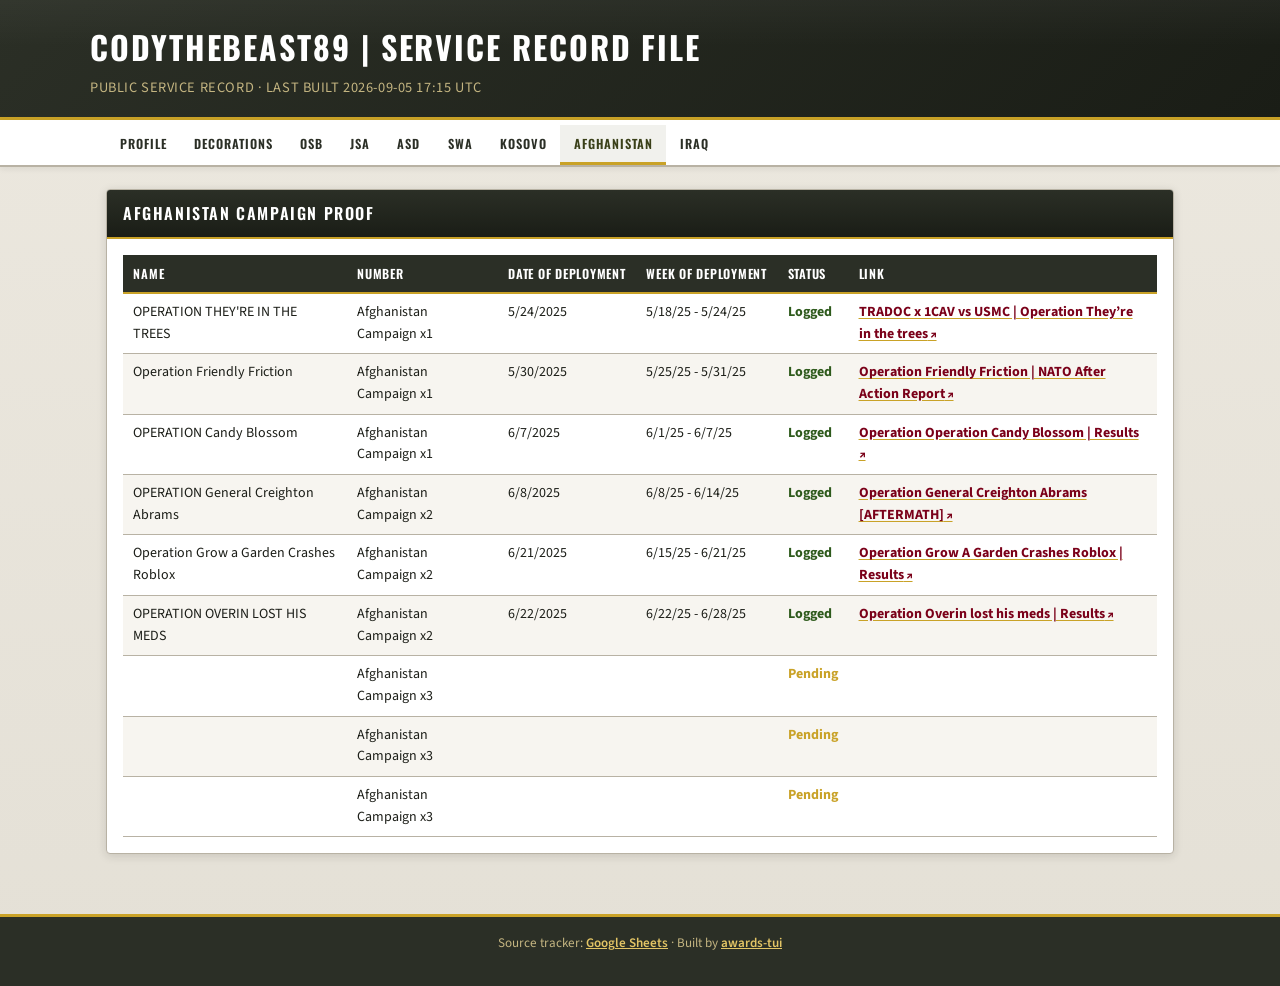
<file: docs/afghanistan.html>
<!DOCTYPE html>
<html lang="en">
<head>
  <meta charset="utf-8">
  <meta name="viewport" content="width=device-width, initial-scale=1">
  <meta name="view-transition" content="same-origin">
  <title>Afghanistan Campaign Proof · codythebeast89 | Service Record File</title>
  <meta name="description" content="Public service record for codythebeast89 — Afghanistan Campaign Proof">
  <link rel="preconnect" href="https://fonts.googleapis.com">
  <link rel="preconnect" href="https://fonts.gstatic.com" crossorigin>
  <link rel="stylesheet" href="https://fonts.googleapis.com/css2?family=Oswald:wght@500;600;700&amp;family=Source+Sans+3:wght@400;600;700&amp;display=swap">
  <link rel="preload" href="assets/transition.webp" as="image" type="image/webp">
  <link rel="stylesheet" href="style.css">
  <script src="nav.js" defer></script>
</head>
<body>
  <header class="site-header">
    <div class="site-header__inner">
      <h1><a class="site-header__home" href="index.html">codythebeast89 | Service Record File</a></h1>
      <p>Public service record · Last built 2026-09-05 17:15 UTC</p>
    </div>
  </header>
  <nav class="site-nav" aria-label="Sections"><ul><li><a href="index.html" class="site-nav__link">Profile</a></li><li><a href="decorations.html" class="site-nav__link">Decorations</a></li><li><a href="osb.html" class="site-nav__link">OSB</a></li><li><a href="jsa.html" class="site-nav__link">JSA</a></li><li><a href="asd.html" class="site-nav__link">ASD</a></li><li><a href="swa.html" class="site-nav__link">SWA</a></li><li><a href="kosovo.html" class="site-nav__link">Kosovo</a></li><li><a href="afghanistan.html" class="site-nav__link is-active">Afghanistan</a></li><li><a href="iraq.html" class="site-nav__link">Iraq</a></li></ul></nav>
  <main class="page-content" data-page="afghanistan-campaign-proof">
    <section><div class="section-header section-header--charcoal">Afghanistan Campaign Proof</div><div class="section-body"><div class="table-wrap"><table class="proof-table"><thead><tr><th>Name</th><th>Number</th><th>Date of Deployment</th><th>Week of Deployment</th><th>Status</th><th>Link</th></tr></thead><tbody><tr><td>OPERATION THEY&#x27;RE IN THE TREES</td><td>Afghanistan Campaign x1</td><td>5/24/2025</td><td>5/18/25 - 5/24/25</td><td class="status-logged">Logged</td><td><a class="proof-doc-link" href="https://docs.google.com/document/d/1f_NxA4uYtARCmxjkcNRyvhJYjf_EAGOeFsna5-tJYNU/edit" target="_blank" rel="noopener noreferrer" title="Open proof document">TRADOC x 1CAV vs USMC | Operation They’re in the trees</a></td></tr><tr><td>Operation Friendly Friction</td><td>Afghanistan Campaign x1</td><td>5/30/2025</td><td>5/25/25 - 5/31/25</td><td class="status-logged">Logged</td><td><a class="proof-doc-link" href="https://docs.google.com/document/d/1r6ic3CTBzRTWdUiCHIylOrwnX6wX9JQ5mihXZX2V5Ec/edit" target="_blank" rel="noopener noreferrer" title="Open proof document">Operation Friendly Friction | NATO After Action Report</a></td></tr><tr><td>OPERATION Candy Blossom</td><td>Afghanistan Campaign x1</td><td>6/7/2025</td><td>6/1/25 - 6/7/25</td><td class="status-logged">Logged</td><td><a class="proof-doc-link" href="https://docs.google.com/document/d/14MYsJQ-K9fvwm9PJFPHhor0Io6A7oAueggGyv0Hfxfg/edit" target="_blank" rel="noopener noreferrer" title="Open proof document">Operation Operation Candy Blossom | Results</a></td></tr><tr><td>OPERATION General Creighton Abrams</td><td>Afghanistan Campaign x2</td><td>6/8/2025</td><td>6/8/25 - 6/14/25</td><td class="status-logged">Logged</td><td><a class="proof-doc-link" href="https://docs.google.com/document/d/1CMpbdsjFpsLUubz2KdwUcai0k3_8sBHfBymbcogEI0g/edit" target="_blank" rel="noopener noreferrer" title="Open proof document">Operation General Creighton Abrams [AFTERMATH]</a></td></tr><tr><td>Operation Grow a Garden Crashes Roblox</td><td>Afghanistan Campaign x2</td><td>6/21/2025</td><td>6/15/25 - 6/21/25</td><td class="status-logged">Logged</td><td><a class="proof-doc-link" href="https://docs.google.com/document/d/1aKEQQyYDBa0YRO6Z8_4VOBu7HpNOBHyg5I5Fa9XxPXg/edit" target="_blank" rel="noopener noreferrer" title="Open proof document">Operation Grow A Garden Crashes Roblox | Results</a></td></tr><tr><td>OPERATION OVERIN LOST HIS MEDS</td><td>Afghanistan Campaign x2</td><td>6/22/2025</td><td>6/22/25 - 6/28/25</td><td class="status-logged">Logged</td><td><a class="proof-doc-link" href="https://docs.google.com/document/d/1gSm_IrBzClLrpGqdSXyJIinbjGdAejXiTzJ2ZcBv9zg/edit" target="_blank" rel="noopener noreferrer" title="Open proof document">Operation Overin lost his meds | Results</a></td></tr><tr><td></td><td>Afghanistan Campaign x3</td><td></td><td></td><td class="status-pending">Pending</td><td></td></tr><tr><td></td><td>Afghanistan Campaign x3</td><td></td><td></td><td class="status-pending">Pending</td><td></td></tr><tr><td></td><td>Afghanistan Campaign x3</td><td></td><td></td><td class="status-pending">Pending</td><td></td></tr></tbody></table></div></div></section>
  </main>
  <footer class="site-footer">
    <p>Source tracker: <a href="https://docs.google.com/spreadsheets/d/1RayD8PRCVwut5gRG3_awt3HcWBKMH3lIker09dAMBYI/edit" rel="noopener">Google Sheets</a>
    · Built by <a href="https://github.com/codythebeast89/awards-tui" rel="noopener">awards-tui</a></p>
  </footer>
  <div id="page-transition" class="page-transition" hidden aria-hidden="true">
    <picture>
      <source srcset="assets/transition.webp" type="image/webp">
      <img src="assets/transition.gif" alt="" width="256" height="256" decoding="async" fetchpriority="high">
    </picture>
  </div>
</body>
</html>
</file>
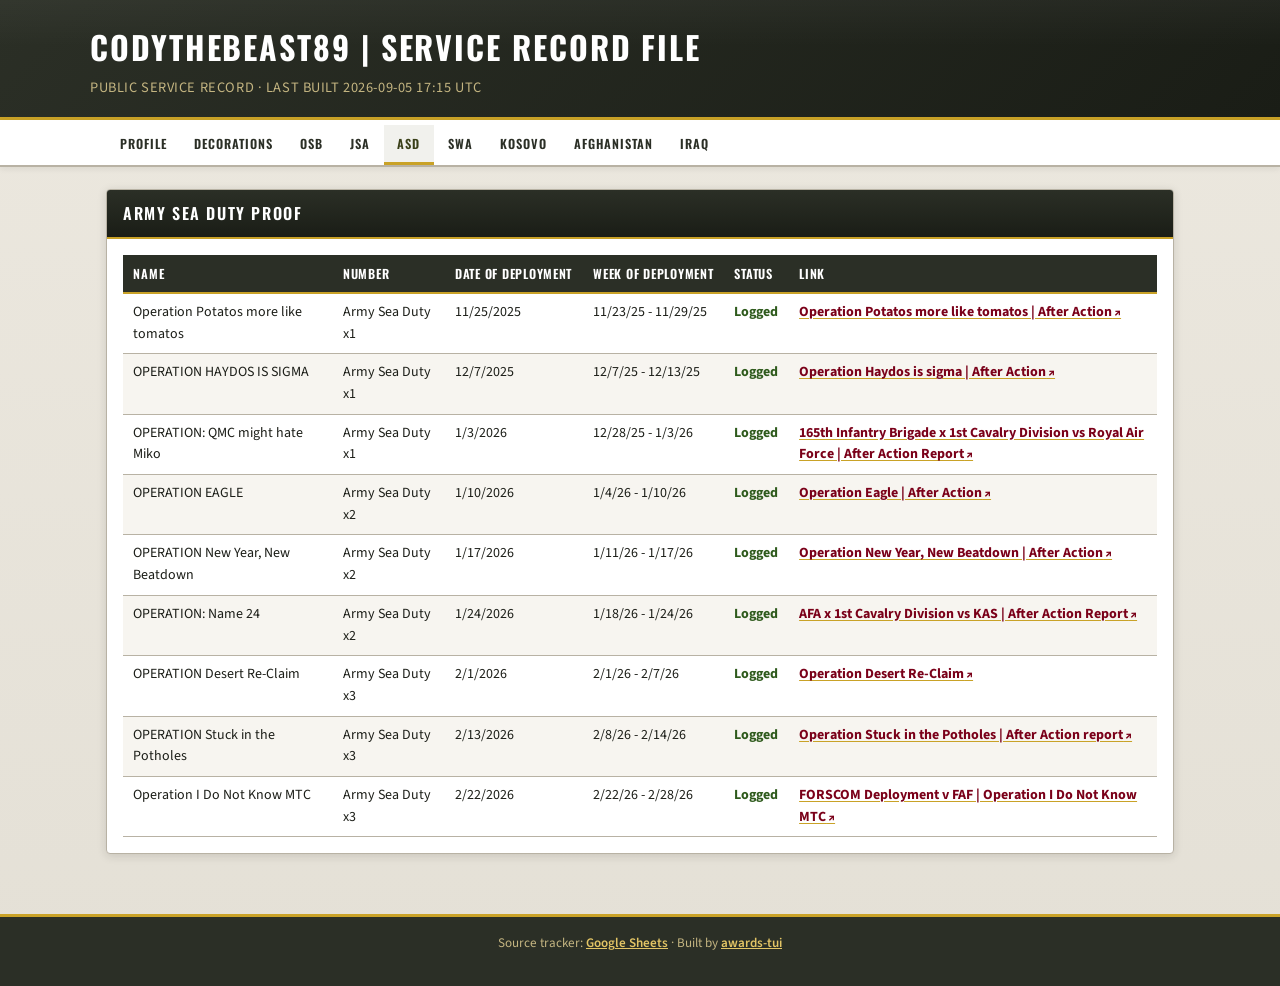
<file: docs/asd.html>
<!DOCTYPE html>
<html lang="en">
<head>
  <meta charset="utf-8">
  <meta name="viewport" content="width=device-width, initial-scale=1">
  <meta name="view-transition" content="same-origin">
  <title>Army Sea Duty Proof · codythebeast89 | Service Record File</title>
  <meta name="description" content="Public service record for codythebeast89 — Army Sea Duty Proof">
  <link rel="preconnect" href="https://fonts.googleapis.com">
  <link rel="preconnect" href="https://fonts.gstatic.com" crossorigin>
  <link rel="stylesheet" href="https://fonts.googleapis.com/css2?family=Oswald:wght@500;600;700&amp;family=Source+Sans+3:wght@400;600;700&amp;display=swap">
  <link rel="preload" href="assets/transition.webp" as="image" type="image/webp">
  <link rel="stylesheet" href="style.css">
  <script src="nav.js" defer></script>
</head>
<body>
  <header class="site-header">
    <div class="site-header__inner">
      <h1><a class="site-header__home" href="index.html">codythebeast89 | Service Record File</a></h1>
      <p>Public service record · Last built 2026-09-05 17:15 UTC</p>
    </div>
  </header>
  <nav class="site-nav" aria-label="Sections"><ul><li><a href="index.html" class="site-nav__link">Profile</a></li><li><a href="decorations.html" class="site-nav__link">Decorations</a></li><li><a href="osb.html" class="site-nav__link">OSB</a></li><li><a href="jsa.html" class="site-nav__link">JSA</a></li><li><a href="asd.html" class="site-nav__link is-active">ASD</a></li><li><a href="swa.html" class="site-nav__link">SWA</a></li><li><a href="kosovo.html" class="site-nav__link">Kosovo</a></li><li><a href="afghanistan.html" class="site-nav__link">Afghanistan</a></li><li><a href="iraq.html" class="site-nav__link">Iraq</a></li></ul></nav>
  <main class="page-content" data-page="army-sea-duty-proof">
    <section><div class="section-header section-header--charcoal">Army Sea Duty Proof</div><div class="section-body"><div class="table-wrap"><table class="proof-table"><thead><tr><th>Name</th><th>Number</th><th>Date of Deployment</th><th>Week of Deployment</th><th>Status</th><th>Link</th></tr></thead><tbody><tr><td>Operation Potatos more like tomatos</td><td>Army Sea Duty x1</td><td>11/25/2025</td><td>11/23/25 - 11/29/25</td><td class="status-logged">Logged</td><td><a class="proof-doc-link" href="https://docs.google.com/document/d/1M6wrSGg-ZGMSX8i_ExY_tHzth9pNJeBI3PUBwWOc7oE/edit" target="_blank" rel="noopener noreferrer" title="Open proof document">Operation Potatos more like tomatos | After Action</a></td></tr><tr><td>OPERATION HAYDOS IS SIGMA</td><td>Army Sea Duty x1</td><td>12/7/2025</td><td>12/7/25 - 12/13/25</td><td class="status-logged">Logged</td><td><a class="proof-doc-link" href="https://docs.google.com/document/d/1Bd_WnR9Mxpe4WZaBF7Wwq0rPxxPSXmcdyhrjIAPrUTA/edit" target="_blank" rel="noopener noreferrer" title="Open proof document">Operation Haydos is sigma | After Action</a></td></tr><tr><td>OPERATION: QMC might hate Miko</td><td>Army Sea Duty x1</td><td>1/3/2026</td><td>12/28/25 - 1/3/26</td><td class="status-logged">Logged</td><td><a class="proof-doc-link" href="https://docs.google.com/document/d/1BjSfya5GKScg9lKdq0rgNN1fOGNBP-44o5dk71RpNoI/edit" target="_blank" rel="noopener noreferrer" title="Open proof document">165th Infantry Brigade x 1st Cavalry Division vs Royal Air Force | After Action Report</a></td></tr><tr><td>OPERATION EAGLE</td><td>Army Sea Duty x2</td><td>1/10/2026</td><td>1/4/26 - 1/10/26</td><td class="status-logged">Logged</td><td><a class="proof-doc-link" href="https://docs.google.com/document/d/1Swe1Jg6JoTiH6UJiVszmPUPy7DnnDfd2Xuz95ZjQ8WU/edit" target="_blank" rel="noopener noreferrer" title="Open proof document">Operation Eagle | After Action</a></td></tr><tr><td>OPERATION New Year, New Beatdown</td><td>Army Sea Duty x2</td><td>1/17/2026</td><td>1/11/26 - 1/17/26</td><td class="status-logged">Logged</td><td><a class="proof-doc-link" href="https://docs.google.com/document/d/1P9JmF6Gl8aGonRiQPvF4nfcL3BztEnv3tV9M1Id2w6c/edit" target="_blank" rel="noopener noreferrer" title="Open proof document">Operation New Year, New Beatdown | After Action</a></td></tr><tr><td>OPERATION: Name 24</td><td>Army Sea Duty x2</td><td>1/24/2026</td><td>1/18/26 - 1/24/26</td><td class="status-logged">Logged</td><td><a class="proof-doc-link" href="https://docs.google.com/document/d/1SRbqKFMWkXtOiJJi3FU6w6D3giQ2-lri_mbAHKblmgs/edit" target="_blank" rel="noopener noreferrer" title="Open proof document">AFA x 1st Cavalry Division vs  KAS | After Action Report</a></td></tr><tr><td>OPERATION Desert Re-Claim</td><td>Army Sea Duty x3</td><td>2/1/2026</td><td>2/1/26 - 2/7/26</td><td class="status-logged">Logged</td><td><a class="proof-doc-link" href="https://docs.google.com/document/d/1LaYRopuLQEgCZBWfhkKIKds7PC8P3jBA1t3jWU3drXk/edit" target="_blank" rel="noopener noreferrer" title="Open proof document">Operation Desert Re-Claim</a></td></tr><tr><td>OPERATION Stuck in the Potholes</td><td>Army Sea Duty x3</td><td>2/13/2026</td><td>2/8/26 - 2/14/26</td><td class="status-logged">Logged</td><td><a class="proof-doc-link" href="https://docs.google.com/document/d/1eIcUha8Ht3NRb1Yl8LUvwnpZgq8DQeWzvb6HmsKpVLo/edit" target="_blank" rel="noopener noreferrer" title="Open proof document">Operation Stuck in the Potholes | After Action report</a></td></tr><tr><td>Operation I Do Not Know MTC</td><td>Army Sea Duty x3</td><td>2/22/2026</td><td>2/22/26 - 2/28/26</td><td class="status-logged">Logged</td><td><a class="proof-doc-link" href="https://docs.google.com/document/d/1t55VNQjtffi8MebGdSDfGisTFI1iMTRuDHj9vXSiq60/edit" target="_blank" rel="noopener noreferrer" title="Open proof document">FORSCOM Deployment v FAF | Operation I Do Not Know MTC</a></td></tr></tbody></table></div></div></section>
  </main>
  <footer class="site-footer">
    <p>Source tracker: <a href="https://docs.google.com/spreadsheets/d/1RayD8PRCVwut5gRG3_awt3HcWBKMH3lIker09dAMBYI/edit" rel="noopener">Google Sheets</a>
    · Built by <a href="https://github.com/codythebeast89/awards-tui" rel="noopener">awards-tui</a></p>
  </footer>
  <div id="page-transition" class="page-transition" hidden aria-hidden="true">
    <picture>
      <source srcset="assets/transition.webp" type="image/webp">
      <img src="assets/transition.gif" alt="" width="256" height="256" decoding="async" fetchpriority="high">
    </picture>
  </div>
</body>
</html>
</file>
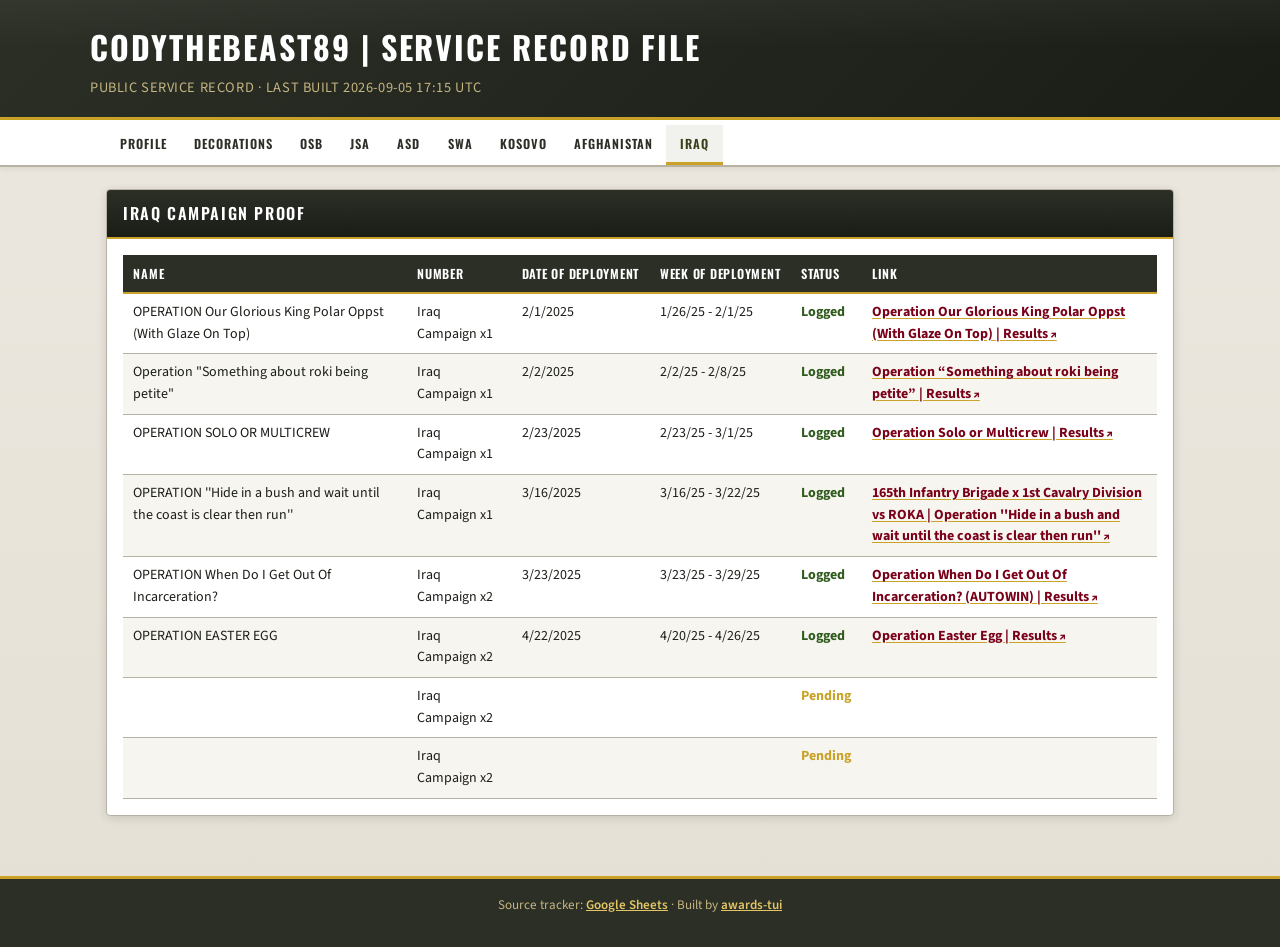
<file: docs/iraq.html>
<!DOCTYPE html>
<html lang="en">
<head>
  <meta charset="utf-8">
  <meta name="viewport" content="width=device-width, initial-scale=1">
  <meta name="view-transition" content="same-origin">
  <title>Iraq Campaign Proof · codythebeast89 | Service Record File</title>
  <meta name="description" content="Public service record for codythebeast89 — Iraq Campaign Proof">
  <link rel="preconnect" href="https://fonts.googleapis.com">
  <link rel="preconnect" href="https://fonts.gstatic.com" crossorigin>
  <link rel="stylesheet" href="https://fonts.googleapis.com/css2?family=Oswald:wght@500;600;700&amp;family=Source+Sans+3:wght@400;600;700&amp;display=swap">
  <link rel="preload" href="assets/transition.webp" as="image" type="image/webp">
  <link rel="stylesheet" href="style.css">
  <script src="nav.js" defer></script>
</head>
<body>
  <header class="site-header">
    <div class="site-header__inner">
      <h1><a class="site-header__home" href="index.html">codythebeast89 | Service Record File</a></h1>
      <p>Public service record · Last built 2026-09-05 17:15 UTC</p>
    </div>
  </header>
  <nav class="site-nav" aria-label="Sections"><ul><li><a href="index.html" class="site-nav__link">Profile</a></li><li><a href="decorations.html" class="site-nav__link">Decorations</a></li><li><a href="osb.html" class="site-nav__link">OSB</a></li><li><a href="jsa.html" class="site-nav__link">JSA</a></li><li><a href="asd.html" class="site-nav__link">ASD</a></li><li><a href="swa.html" class="site-nav__link">SWA</a></li><li><a href="kosovo.html" class="site-nav__link">Kosovo</a></li><li><a href="afghanistan.html" class="site-nav__link">Afghanistan</a></li><li><a href="iraq.html" class="site-nav__link is-active">Iraq</a></li></ul></nav>
  <main class="page-content" data-page="iraq-campaign-proof">
    <section><div class="section-header section-header--charcoal">Iraq Campaign Proof</div><div class="section-body"><div class="table-wrap"><table class="proof-table"><thead><tr><th>Name</th><th>Number</th><th>Date of Deployment</th><th>Week of Deployment</th><th>Status</th><th>Link</th></tr></thead><tbody><tr><td>OPERATION Our Glorious King Polar Oppst (With Glaze On Top)</td><td>Iraq Campaign x1</td><td>2/1/2025</td><td>1/26/25 - 2/1/25</td><td class="status-logged">Logged</td><td><a class="proof-doc-link" href="https://docs.google.com/document/d/1e1TN6b23ZLBGo_Be5JfjfXPTlaL3_mFsvzHcwxCoGYI/edit" target="_blank" rel="noopener noreferrer" title="Open proof document">Operation Our Glorious King Polar Oppst (With Glaze On Top) | Results</a></td></tr><tr><td>Operation &quot;Something about roki being petite&quot;</td><td>Iraq Campaign x1</td><td>2/2/2025</td><td>2/2/25 - 2/8/25</td><td class="status-logged">Logged</td><td><a class="proof-doc-link" href="https://docs.google.com/document/d/180TL7EGUWMVZHKbIVdmJzrGUo9ZNAEb4AQV5aPPerSk/edit" target="_blank" rel="noopener noreferrer" title="Open proof document">Operation “Something about roki being petite” | Results</a></td></tr><tr><td>OPERATION SOLO OR MULTICREW</td><td>Iraq Campaign x1</td><td>2/23/2025</td><td>2/23/25 - 3/1/25</td><td class="status-logged">Logged</td><td><a class="proof-doc-link" href="https://docs.google.com/document/d/1MmF6jJCmX8Zv5Zr3cF1wFw11-lPDkS0TDY_kQcEE_V4/edit" target="_blank" rel="noopener noreferrer" title="Open proof document">Operation Solo or Multicrew | Results</a></td></tr><tr><td>OPERATION &#x27;&#x27;Hide in a bush and wait until the coast is clear then run&#x27;&#x27;</td><td>Iraq Campaign x1</td><td>3/16/2025</td><td>3/16/25 - 3/22/25</td><td class="status-logged">Logged</td><td><a class="proof-doc-link" href="https://docs.google.com/document/d/1MAOQfNDfOrMEsDfSP3LN407Yq-7ACuS0LDFkuli_zw0/edit" target="_blank" rel="noopener noreferrer" title="Open proof document">165th Infantry Brigade x 1st Cavalry Division vs ROKA | Operation &#x27;&#x27;Hide in a bush and wait until the coast is clear then run&#x27;&#x27;</a></td></tr><tr><td>OPERATION When Do I Get Out Of Incarceration?</td><td>Iraq Campaign x2</td><td>3/23/2025</td><td>3/23/25 - 3/29/25</td><td class="status-logged">Logged</td><td><a class="proof-doc-link" href="https://docs.google.com/document/d/1MTIZ06DePtVpNUqG3yNiUgTzxcxbVUYg7TOFCyEU1Z4/edit" target="_blank" rel="noopener noreferrer" title="Open proof document">Operation When Do I Get Out Of Incarceration? (AUTOWIN) | Results</a></td></tr><tr><td>OPERATION EASTER EGG</td><td>Iraq Campaign x2</td><td>4/22/2025</td><td>4/20/25 - 4/26/25</td><td class="status-logged">Logged</td><td><a class="proof-doc-link" href="https://docs.google.com/document/d/1XHQiDD1LEiPF6EEjexEPRzy0lNRblJ6AiJEQHdSyoKM/edit" target="_blank" rel="noopener noreferrer" title="Open proof document">Operation Easter Egg | Results</a></td></tr><tr><td></td><td>Iraq Campaign x2</td><td></td><td></td><td class="status-pending">Pending</td><td></td></tr><tr><td></td><td>Iraq Campaign x2</td><td></td><td></td><td class="status-pending">Pending</td><td></td></tr></tbody></table></div></div></section>
  </main>
  <footer class="site-footer">
    <p>Source tracker: <a href="https://docs.google.com/spreadsheets/d/1RayD8PRCVwut5gRG3_awt3HcWBKMH3lIker09dAMBYI/edit" rel="noopener">Google Sheets</a>
    · Built by <a href="https://github.com/codythebeast89/awards-tui" rel="noopener">awards-tui</a></p>
  </footer>
  <div id="page-transition" class="page-transition" hidden aria-hidden="true">
    <picture>
      <source srcset="assets/transition.webp" type="image/webp">
      <img src="assets/transition.gif" alt="" width="256" height="256" decoding="async" fetchpriority="high">
    </picture>
  </div>
</body>
</html>
</file>
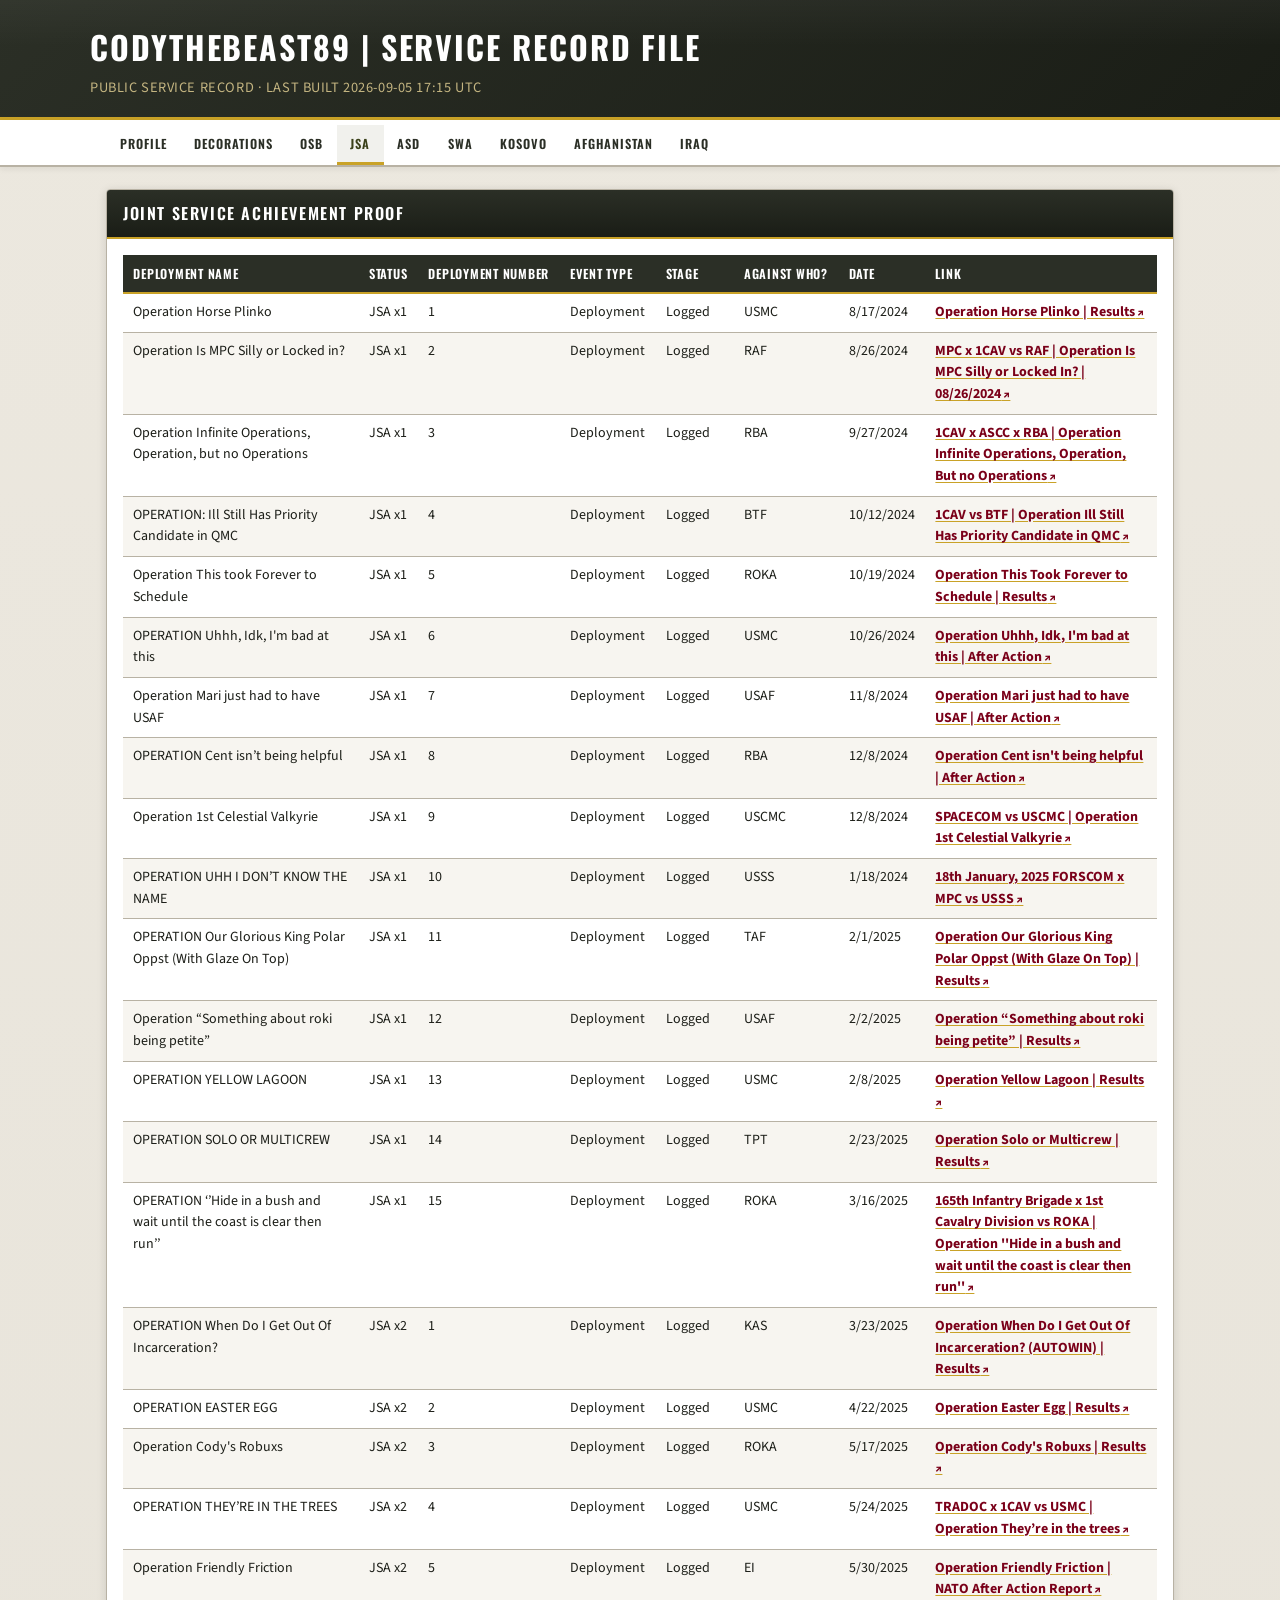
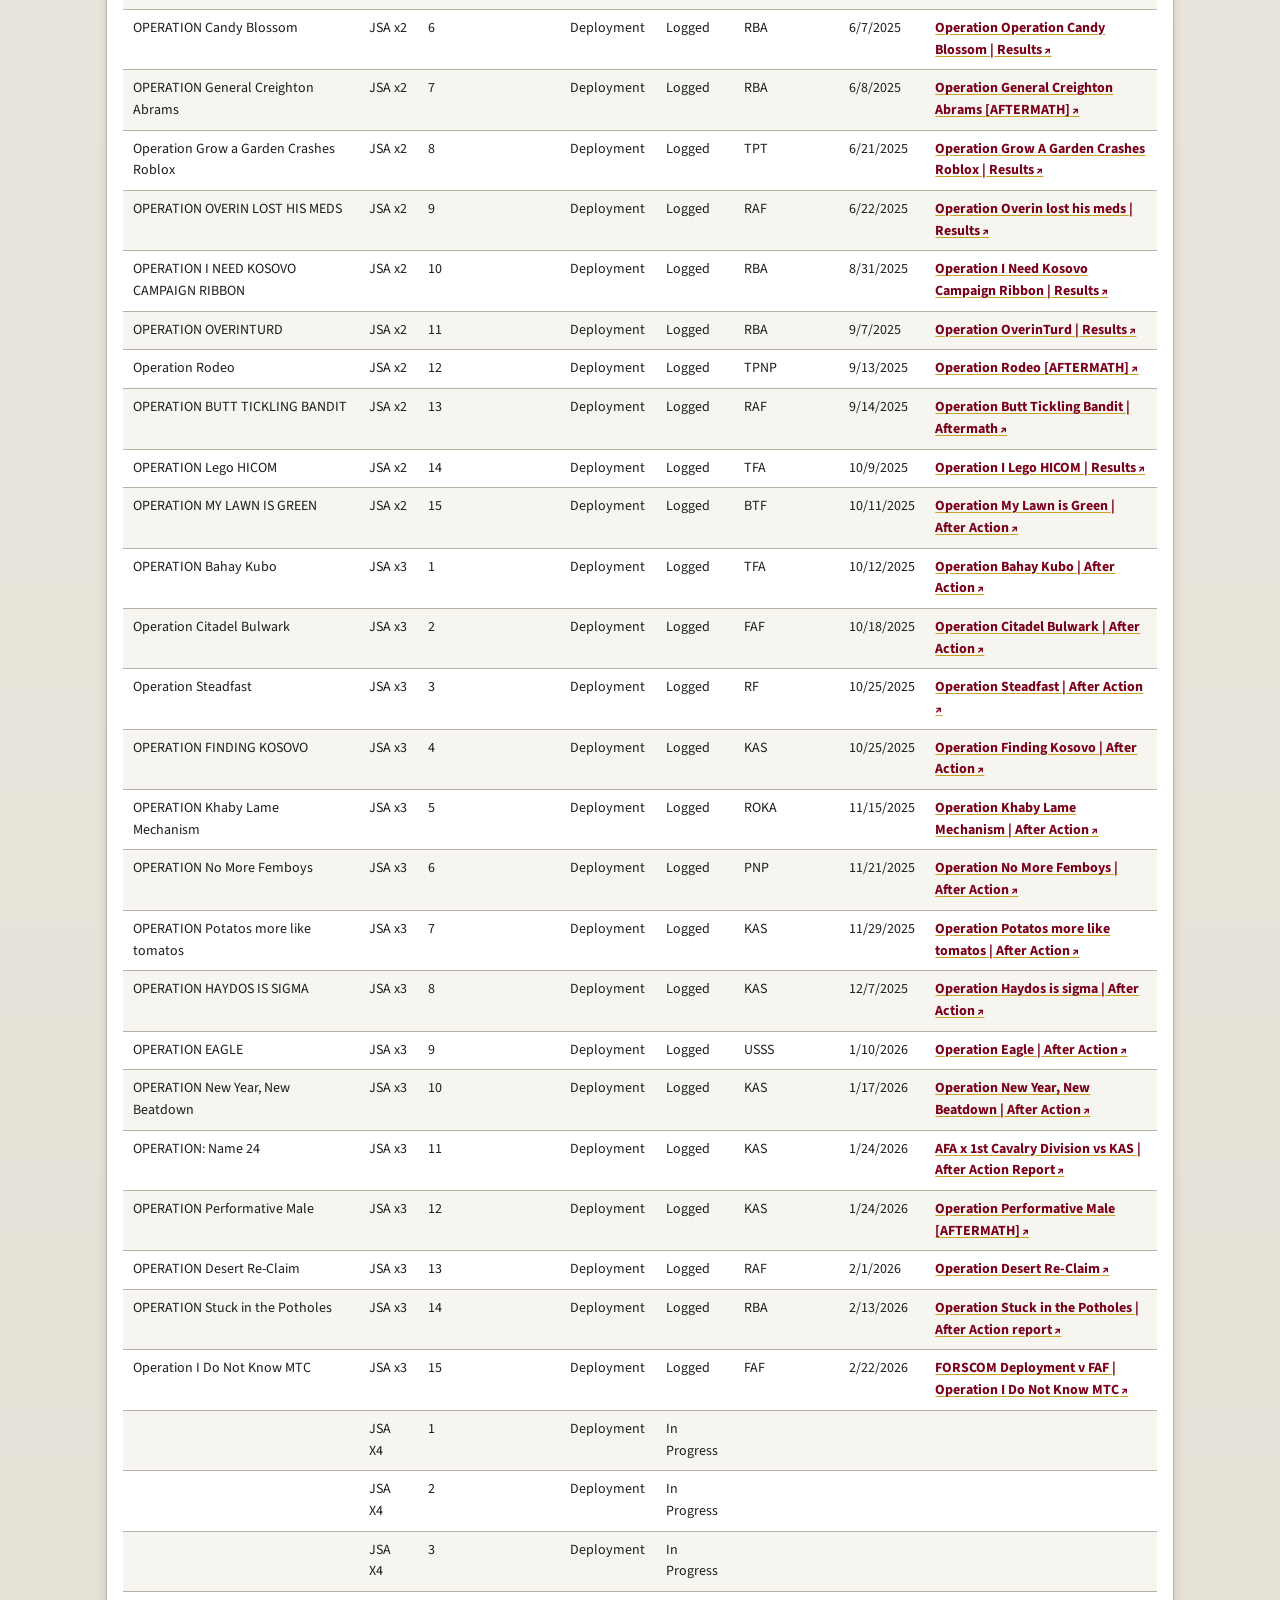
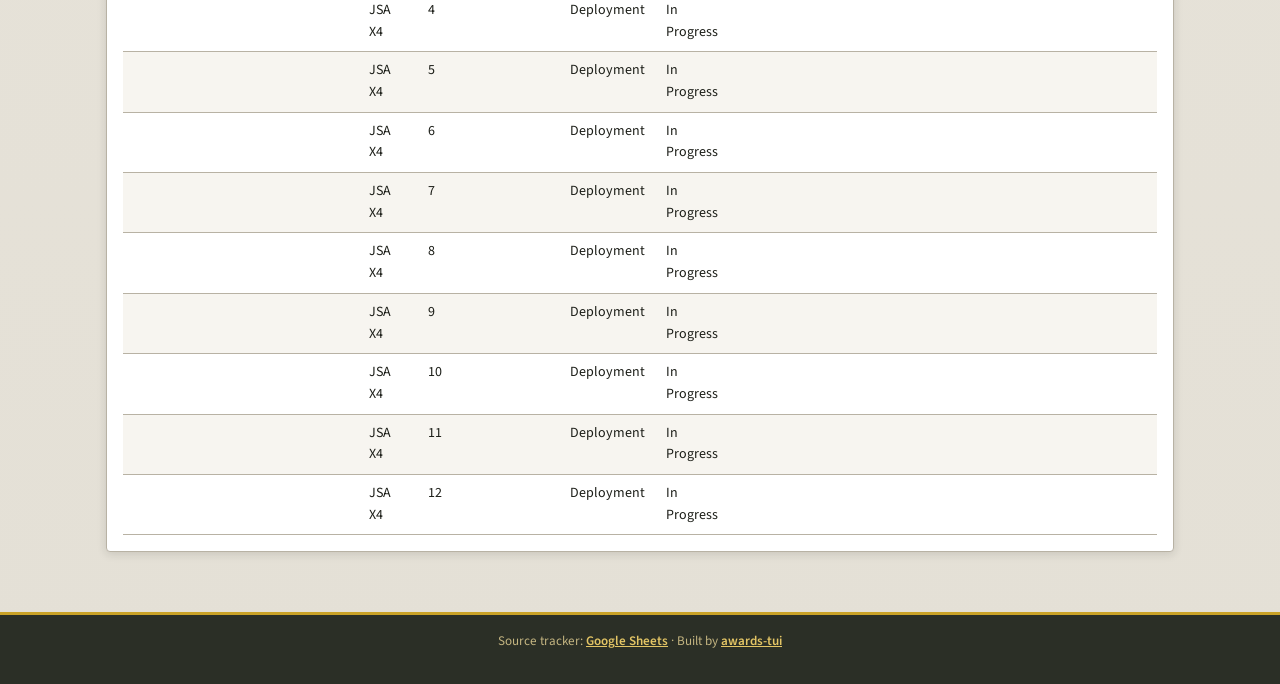
<file: docs/jsa.html>
<!DOCTYPE html>
<html lang="en">
<head>
  <meta charset="utf-8">
  <meta name="viewport" content="width=device-width, initial-scale=1">
  <meta name="view-transition" content="same-origin">
  <title>Joint Service Achievement Proof · codythebeast89 | Service Record File</title>
  <meta name="description" content="Public service record for codythebeast89 — Joint Service Achievement Proof">
  <link rel="preconnect" href="https://fonts.googleapis.com">
  <link rel="preconnect" href="https://fonts.gstatic.com" crossorigin>
  <link rel="stylesheet" href="https://fonts.googleapis.com/css2?family=Oswald:wght@500;600;700&amp;family=Source+Sans+3:wght@400;600;700&amp;display=swap">
  <link rel="preload" href="assets/transition.webp" as="image" type="image/webp">
  <link rel="stylesheet" href="style.css">
  <script src="nav.js" defer></script>
</head>
<body>
  <header class="site-header">
    <div class="site-header__inner">
      <h1><a class="site-header__home" href="index.html">codythebeast89 | Service Record File</a></h1>
      <p>Public service record · Last built 2026-09-05 17:15 UTC</p>
    </div>
  </header>
  <nav class="site-nav" aria-label="Sections"><ul><li><a href="index.html" class="site-nav__link">Profile</a></li><li><a href="decorations.html" class="site-nav__link">Decorations</a></li><li><a href="osb.html" class="site-nav__link">OSB</a></li><li><a href="jsa.html" class="site-nav__link is-active">JSA</a></li><li><a href="asd.html" class="site-nav__link">ASD</a></li><li><a href="swa.html" class="site-nav__link">SWA</a></li><li><a href="kosovo.html" class="site-nav__link">Kosovo</a></li><li><a href="afghanistan.html" class="site-nav__link">Afghanistan</a></li><li><a href="iraq.html" class="site-nav__link">Iraq</a></li></ul></nav>
  <main class="page-content" data-page="joint-service-achievement-proof">
    <section><div class="section-header section-header--charcoal">Joint Service Achievement Proof</div><div class="section-body"><div class="table-wrap"><table class="proof-table"><thead><tr><th>Deployment Name</th><th>Status</th><th>Deployment Number</th><th>Event Type</th><th>Stage</th><th>Against who?</th><th>Date</th><th>Link</th></tr></thead><tbody><tr><td>Operation Horse Plinko</td><td>JSA x1</td><td>1</td><td>Deployment</td><td>Logged</td><td>USMC</td><td>8/17/2024</td><td><a class="proof-doc-link" href="https://docs.google.com/document/d/1TPEmkz9Wbobr1BSiBOJeKUeH47EMeVvdZlWQy3XNep4/edit?tab=t.0" target="_blank" rel="noopener noreferrer" title="Open proof document">Operation Horse Plinko | Results</a></td></tr><tr><td>Operation Is MPC Silly or Locked in?</td><td>JSA x1</td><td>2</td><td>Deployment</td><td>Logged</td><td>RAF</td><td>8/26/2024</td><td><a class="proof-doc-link" href="https://docs.google.com/document/d/1_BcF1f6mJde-B22P-TLfh3FbtQ8QvPawa3nqJsEaEp0/edit?tab=t.0" target="_blank" rel="noopener noreferrer" title="Open proof document">MPC x 1CAV vs RAF | Operation Is MPC Silly or Locked In? | 08/26/2024</a></td></tr><tr><td>Operation Infinite Operations, Operation, but no Operations</td><td>JSA x1</td><td>3</td><td>Deployment</td><td>Logged</td><td>RBA</td><td>9/27/2024</td><td><a class="proof-doc-link" href="https://docs.google.com/document/d/1L7B2CSnv2j_qm6XEtT6Yz3ysMp0kiIUARe_6AxKoytU/edit?tab=t.0" target="_blank" rel="noopener noreferrer" title="Open proof document">1CAV x ASCC x RBA | Operation Infinite Operations, Operation, But no Operations</a></td></tr><tr><td>OPERATION: Ill Still Has Priority Candidate in QMC</td><td>JSA x1</td><td>4</td><td>Deployment</td><td>Logged</td><td>BTF</td><td>10/12/2024</td><td><a class="proof-doc-link" href="https://docs.google.com/document/d/1FnlGAaA9xerOspCjqEeUp0oGj3gbyA82lzHECTg03aQ/edit?tab=t.0" target="_blank" rel="noopener noreferrer" title="Open proof document">1CAV vs BTF | Operation Ill Still Has Priority Candidate in QMC</a></td></tr><tr><td>Operation This took Forever to Schedule</td><td>JSA x1</td><td>5</td><td>Deployment</td><td>Logged</td><td>ROKA</td><td>10/19/2024</td><td><a class="proof-doc-link" href="https://docs.google.com/document/d/1aXkb7b8iEIOJyPvpKNnM7ZQqs_Q015FrMT_gZmpDJHs/edit?tab=t.0" target="_blank" rel="noopener noreferrer" title="Open proof document">Operation This Took Forever to Schedule | Results</a></td></tr><tr><td>OPERATION Uhhh, Idk, I&#x27;m bad at this</td><td>JSA x1</td><td>6</td><td>Deployment</td><td>Logged</td><td>USMC</td><td>10/26/2024</td><td><a class="proof-doc-link" href="https://docs.google.com/document/d/1KF9hOwDyKLwPGXnPjYl8Qvp4Fh4_Eht38W7vwd8VKvQ/edit?tab=t.0" target="_blank" rel="noopener noreferrer" title="Open proof document">Operation Uhhh, Idk, I&#x27;m bad at this | After Action</a></td></tr><tr><td>Operation Mari just had to have USAF</td><td>JSA x1</td><td>7</td><td>Deployment</td><td>Logged</td><td>USAF</td><td>11/8/2024</td><td><a class="proof-doc-link" href="https://docs.google.com/document/d/1g9VmctwXFSDud5JZ4dzRRl53p1c5NIKC56rn7sssISo/edit?tab=t.0" target="_blank" rel="noopener noreferrer" title="Open proof document">Operation Mari just had to have USAF | After Action</a></td></tr><tr><td>OPERATION Cent isn’t being helpful</td><td>JSA x1</td><td>8</td><td>Deployment</td><td>Logged</td><td>RBA</td><td>12/8/2024</td><td><a class="proof-doc-link" href="https://docs.google.com/document/d/18zTyFHK5Y2F5736OZoT-8kcNPNMW3sM4iQ__aFppWKs/edit?tab=t.0" target="_blank" rel="noopener noreferrer" title="Open proof document">Operation Cent isn&#x27;t being helpful | After Action</a></td></tr><tr><td>Operation 1st Celestial Valkyrie</td><td>JSA x1</td><td>9</td><td>Deployment</td><td>Logged</td><td>USCMC</td><td>12/8/2024</td><td><a class="proof-doc-link" href="https://docs.google.com/document/d/1RPQ5HUIN0E7J5DGnXQkKtbZSsJFd6sOVqHbyGWKmy48/edit?tab=t.0" target="_blank" rel="noopener noreferrer" title="Open proof document">SPACECOM vs USCMC | Operation 1st Celestial Valkyrie</a></td></tr><tr><td>OPERATION UHH I DON’T KNOW THE NAME</td><td>JSA x1</td><td>10</td><td>Deployment</td><td>Logged</td><td>USSS</td><td>1/18/2024</td><td><a class="proof-doc-link" href="https://docs.google.com/document/d/1w6oU0VuwgES224sVM6BcLK42HPK9wmnaIJF6VItvbuE/edit?tab=t.0" target="_blank" rel="noopener noreferrer" title="Open proof document">18th January, 2025 FORSCOM x MPC vs USSS</a></td></tr><tr><td>OPERATION Our Glorious King Polar Oppst (With Glaze On Top)</td><td>JSA x1</td><td>11</td><td>Deployment</td><td>Logged</td><td>TAF</td><td>2/1/2025</td><td><a class="proof-doc-link" href="https://docs.google.com/document/d/1e1TN6b23ZLBGo_Be5JfjfXPTlaL3_mFsvzHcwxCoGYI/edit?tab=t.0" target="_blank" rel="noopener noreferrer" title="Open proof document">Operation Our Glorious King Polar Oppst (With Glaze On Top) | Results</a></td></tr><tr><td>Operation “Something about roki being petite”</td><td>JSA x1</td><td>12</td><td>Deployment</td><td>Logged</td><td>USAF</td><td>2/2/2025</td><td><a class="proof-doc-link" href="https://docs.google.com/document/d/180TL7EGUWMVZHKbIVdmJzrGUo9ZNAEb4AQV5aPPerSk/edit?tab=t.0" target="_blank" rel="noopener noreferrer" title="Open proof document">Operation “Something about roki being petite” | Results</a></td></tr><tr><td>OPERATION YELLOW LAGOON</td><td>JSA x1</td><td>13</td><td>Deployment</td><td>Logged</td><td>USMC</td><td>2/8/2025</td><td><a class="proof-doc-link" href="https://docs.google.com/document/d/1HtvlWPfvkI0xo23TNL4V_6D-tUiJnD4MwAZi18ArZoM/edit?tab=t.0" target="_blank" rel="noopener noreferrer" title="Open proof document">Operation Yellow Lagoon | Results</a></td></tr><tr><td>OPERATION SOLO OR MULTICREW</td><td>JSA x1</td><td>14</td><td>Deployment</td><td>Logged</td><td>TPT</td><td>2/23/2025</td><td><a class="proof-doc-link" href="https://docs.google.com/document/d/1MmF6jJCmX8Zv5Zr3cF1wFw11-lPDkS0TDY_kQcEE_V4/edit?tab=t.0" target="_blank" rel="noopener noreferrer" title="Open proof document">Operation Solo or Multicrew | Results</a></td></tr><tr><td>OPERATION ‘’Hide in a bush and wait until the coast is clear then run’’</td><td>JSA x1</td><td>15</td><td>Deployment</td><td>Logged</td><td>ROKA</td><td>3/16/2025</td><td><a class="proof-doc-link" href="https://docs.google.com/document/d/1MAOQfNDfOrMEsDfSP3LN407Yq-7ACuS0LDFkuli_zw0/edit?tab=t.0" target="_blank" rel="noopener noreferrer" title="Open proof document">165th Infantry Brigade x 1st Cavalry Division vs ROKA | Operation &#x27;&#x27;Hide in a bush and wait until the coast is clear then run&#x27;&#x27;</a></td></tr><tr><td>OPERATION When Do I Get Out Of Incarceration?</td><td>JSA x2</td><td>1</td><td>Deployment</td><td>Logged</td><td>KAS</td><td>3/23/2025</td><td><a class="proof-doc-link" href="https://docs.google.com/document/d/1MTIZ06DePtVpNUqG3yNiUgTzxcxbVUYg7TOFCyEU1Z4/edit?tab=t.0" target="_blank" rel="noopener noreferrer" title="Open proof document">Operation When Do I Get Out Of Incarceration? (AUTOWIN) | Results</a></td></tr><tr><td>OPERATION EASTER EGG</td><td>JSA x2</td><td>2</td><td>Deployment</td><td>Logged</td><td>USMC</td><td>4/22/2025</td><td><a class="proof-doc-link" href="https://docs.google.com/document/d/1XHQiDD1LEiPF6EEjexEPRzy0lNRblJ6AiJEQHdSyoKM/edit?tab=t.0" target="_blank" rel="noopener noreferrer" title="Open proof document">Operation Easter Egg | Results</a></td></tr><tr><td>Operation Cody&#x27;s Robuxs</td><td>JSA x2</td><td>3</td><td>Deployment</td><td>Logged</td><td>ROKA</td><td>5/17/2025</td><td><a class="proof-doc-link" href="https://docs.google.com/document/d/15d1sVh800hJ6xE-qJ8l33-G_LnSTznIGo1qZ0kppIdc/edit?tab=t.0" target="_blank" rel="noopener noreferrer" title="Open proof document">Operation Cody&#x27;s Robuxs | Results</a></td></tr><tr><td>OPERATION THEY’RE IN THE TREES</td><td>JSA x2</td><td>4</td><td>Deployment</td><td>Logged</td><td>USMC</td><td>5/24/2025</td><td><a class="proof-doc-link" href="https://docs.google.com/document/d/1f_NxA4uYtARCmxjkcNRyvhJYjf_EAGOeFsna5-tJYNU/edit?tab=t.0" target="_blank" rel="noopener noreferrer" title="Open proof document">TRADOC x 1CAV vs USMC | Operation They’re in the trees</a></td></tr><tr><td>Operation Friendly Friction</td><td>JSA x2</td><td>5</td><td>Deployment</td><td>Logged</td><td>EI</td><td>5/30/2025</td><td><a class="proof-doc-link" href="https://docs.google.com/document/d/1r6ic3CTBzRTWdUiCHIylOrwnX6wX9JQ5mihXZX2V5Ec/edit?tab=t.0" target="_blank" rel="noopener noreferrer" title="Open proof document">Operation Friendly Friction | NATO After Action Report</a></td></tr><tr><td>OPERATION Candy Blossom</td><td>JSA x2</td><td>6</td><td>Deployment</td><td>Logged</td><td>RBA</td><td>6/7/2025</td><td><a class="proof-doc-link" href="https://docs.google.com/document/d/14MYsJQ-K9fvwm9PJFPHhor0Io6A7oAueggGyv0Hfxfg/edit?tab=t.0" target="_blank" rel="noopener noreferrer" title="Open proof document">Operation Operation Candy Blossom | Results</a></td></tr><tr><td>OPERATION General Creighton Abrams</td><td>JSA x2</td><td>7</td><td>Deployment</td><td>Logged</td><td>RBA</td><td>6/8/2025</td><td><a class="proof-doc-link" href="https://docs.google.com/document/d/1CMpbdsjFpsLUubz2KdwUcai0k3_8sBHfBymbcogEI0g/edit?tab=t.0" target="_blank" rel="noopener noreferrer" title="Open proof document">Operation General Creighton Abrams [AFTERMATH]</a></td></tr><tr><td>Operation Grow a Garden Crashes Roblox</td><td>JSA x2</td><td>8</td><td>Deployment</td><td>Logged</td><td>TPT</td><td>6/21/2025</td><td><a class="proof-doc-link" href="https://docs.google.com/document/d/1aKEQQyYDBa0YRO6Z8_4VOBu7HpNOBHyg5I5Fa9XxPXg/edit?tab=t.0" target="_blank" rel="noopener noreferrer" title="Open proof document">Operation Grow A Garden Crashes Roblox | Results</a></td></tr><tr><td>OPERATION OVERIN LOST HIS MEDS</td><td>JSA x2</td><td>9</td><td>Deployment</td><td>Logged</td><td>RAF</td><td>6/22/2025</td><td><a class="proof-doc-link" href="https://docs.google.com/document/d/1gSm_IrBzClLrpGqdSXyJIinbjGdAejXiTzJ2ZcBv9zg/edit?tab=t.0" target="_blank" rel="noopener noreferrer" title="Open proof document">Operation Overin lost his meds | Results</a></td></tr><tr><td>OPERATION I NEED KOSOVO CAMPAIGN RIBBON</td><td>JSA x2</td><td>10</td><td>Deployment</td><td>Logged</td><td>RBA</td><td>8/31/2025</td><td><a class="proof-doc-link" href="https://docs.google.com/document/d/1CqsukAyY-PEun3_EkGp4W1hmdmpunvE5YIATe0YbWRs/edit?tab=t.0" target="_blank" rel="noopener noreferrer" title="Open proof document">Operation I Need Kosovo Campaign Ribbon | Results</a></td></tr><tr><td>OPERATION OVERINTURD</td><td>JSA x2</td><td>11</td><td>Deployment</td><td>Logged</td><td>RBA</td><td>9/7/2025</td><td><a class="proof-doc-link" href="https://docs.google.com/document/d/1Wv8J0lx3H7-5yTMVMCGcg6LplPPi02dRqfKI0yXCHwM/edit?tab=t.0" target="_blank" rel="noopener noreferrer" title="Open proof document">Operation OverinTurd | Results</a></td></tr><tr><td>Operation Rodeo</td><td>JSA x2</td><td>12</td><td>Deployment</td><td>Logged</td><td>TPNP</td><td>9/13/2025</td><td><a class="proof-doc-link" href="https://docs.google.com/document/d/1Mr5CO0x1yQ9ph8hrGGiixPioYFegbmZfCmLXVXUJ83Q/edit?tab=t.0" target="_blank" rel="noopener noreferrer" title="Open proof document">Operation Rodeo [AFTERMATH]</a></td></tr><tr><td>OPERATION BUTT TICKLING BANDIT</td><td>JSA x2</td><td>13</td><td>Deployment</td><td>Logged</td><td>RAF</td><td>9/14/2025</td><td><a class="proof-doc-link" href="https://docs.google.com/document/d/1afiM-_DNys8cO_uu5ylsX47mDdpJ19v5DqA2h24TkIE/edit?tab=t.0" target="_blank" rel="noopener noreferrer" title="Open proof document">Operation Butt Tickling Bandit | Aftermath</a></td></tr><tr><td>OPERATION Lego HICOM</td><td>JSA x2</td><td>14</td><td>Deployment</td><td>Logged</td><td>TFA</td><td>10/9/2025</td><td><a class="proof-doc-link" href="https://docs.google.com/document/d/1OQF4Ef_mQSebZX084EbCn2fHrI4wjYJgWwoRqx_mD9c/edit?tab=t.0" target="_blank" rel="noopener noreferrer" title="Open proof document">Operation I Lego HICOM | Results</a></td></tr><tr><td>OPERATION MY LAWN IS GREEN</td><td>JSA x2</td><td>15</td><td>Deployment</td><td>Logged</td><td>BTF</td><td>10/11/2025</td><td><a class="proof-doc-link" href="https://docs.google.com/document/d/1sTiGp-jOfekHwKcWnWcotz-RCw_zNfHgUWTruk6uDLI/edit?tab=t.0" target="_blank" rel="noopener noreferrer" title="Open proof document">Operation My Lawn is Green | After Action</a></td></tr><tr><td>OPERATION Bahay Kubo</td><td>JSA x3</td><td>1</td><td>Deployment</td><td>Logged</td><td>TFA</td><td>10/12/2025</td><td><a class="proof-doc-link" href="https://docs.google.com/document/d/1CwudTowIQeqehv086aESi8wefvYXjsmBnLrEZUHh74U/edit?tab=t.0" target="_blank" rel="noopener noreferrer" title="Open proof document">Operation Bahay Kubo | After Action</a></td></tr><tr><td>Operation Citadel Bulwark</td><td>JSA x3</td><td>2</td><td>Deployment</td><td>Logged</td><td>FAF</td><td>10/18/2025</td><td><a class="proof-doc-link" href="https://docs.google.com/document/d/1hFGgXAFM8-oIWVdxlyDuTc_BVp8BGvwFCE2UKStXZDY/edit?tab=t.0" target="_blank" rel="noopener noreferrer" title="Open proof document">Operation Citadel Bulwark | After Action</a></td></tr><tr><td>Operation Steadfast</td><td>JSA x3</td><td>3</td><td>Deployment</td><td>Logged</td><td>RF</td><td>10/25/2025</td><td><a class="proof-doc-link" href="https://docs.google.com/document/d/1xJUrq0IawYlePnnG5qC6nb7C_9zFVPWrUFCEc-FiPQ4/edit?tab=t.0" target="_blank" rel="noopener noreferrer" title="Open proof document">Operation Steadfast | After Action</a></td></tr><tr><td>OPERATION FINDING KOSOVO</td><td>JSA x3</td><td>4</td><td>Deployment</td><td>Logged</td><td>KAS</td><td>10/25/2025</td><td><a class="proof-doc-link" href="https://docs.google.com/document/d/1wo5Mn8x-0vt9UubcfstQbNB8A3EV56U37dio7JUChyw/edit?tab=t.0" target="_blank" rel="noopener noreferrer" title="Open proof document">Operation Finding Kosovo | After Action</a></td></tr><tr><td>OPERATION Khaby Lame Mechanism</td><td>JSA x3</td><td>5</td><td>Deployment</td><td>Logged</td><td>ROKA</td><td>11/15/2025</td><td><a class="proof-doc-link" href="https://docs.google.com/document/d/1dKPiLBs83ubYbKrHIber3p7jo8wi6n6o5w6CLL_QFB4/edit?tab=t.0" target="_blank" rel="noopener noreferrer" title="Open proof document">Operation Khaby Lame Mechanism | After Action</a></td></tr><tr><td>OPERATION No More Femboys</td><td>JSA x3</td><td>6</td><td>Deployment</td><td>Logged</td><td>PNP</td><td>11/21/2025</td><td><a class="proof-doc-link" href="https://docs.google.com/document/d/1RHHCZHapZ6JlP-W_pzhFJeZuVGXw0o1mZ8kTTjKnm7U/edit?tab=t.0" target="_blank" rel="noopener noreferrer" title="Open proof document">Operation No More Femboys | After Action</a></td></tr><tr><td>OPERATION Potatos more like tomatos</td><td>JSA x3</td><td>7</td><td>Deployment</td><td>Logged</td><td>KAS</td><td>11/29/2025</td><td><a class="proof-doc-link" href="https://docs.google.com/document/d/1M6wrSGg-ZGMSX8i_ExY_tHzth9pNJeBI3PUBwWOc7oE/edit?tab=t.0" target="_blank" rel="noopener noreferrer" title="Open proof document">Operation Potatos more like tomatos | After Action</a></td></tr><tr><td>OPERATION HAYDOS IS SIGMA</td><td>JSA x3</td><td>8</td><td>Deployment</td><td>Logged</td><td>KAS</td><td>12/7/2025</td><td><a class="proof-doc-link" href="https://docs.google.com/document/d/1Bd_WnR9Mxpe4WZaBF7Wwq0rPxxPSXmcdyhrjIAPrUTA/edit?tab=t.0" target="_blank" rel="noopener noreferrer" title="Open proof document">Operation Haydos is sigma | After Action</a></td></tr><tr><td>OPERATION EAGLE</td><td>JSA x3</td><td>9</td><td>Deployment</td><td>Logged</td><td>USSS</td><td>1/10/2026</td><td><a class="proof-doc-link" href="https://docs.google.com/document/d/1Swe1Jg6JoTiH6UJiVszmPUPy7DnnDfd2Xuz95ZjQ8WU/edit?tab=t.0" target="_blank" rel="noopener noreferrer" title="Open proof document">Operation Eagle | After Action</a></td></tr><tr><td>OPERATION New Year, New Beatdown</td><td>JSA x3</td><td>10</td><td>Deployment</td><td>Logged</td><td>KAS</td><td>1/17/2026</td><td><a class="proof-doc-link" href="https://docs.google.com/document/d/1P9JmF6Gl8aGonRiQPvF4nfcL3BztEnv3tV9M1Id2w6c/edit?tab=t.0" target="_blank" rel="noopener noreferrer" title="Open proof document">Operation New Year, New Beatdown | After Action</a></td></tr><tr><td>OPERATION: Name 24</td><td>JSA x3</td><td>11</td><td>Deployment</td><td>Logged</td><td>KAS</td><td>1/24/2026</td><td><a class="proof-doc-link" href="https://docs.google.com/document/d/1SRbqKFMWkXtOiJJi3FU6w6D3giQ2-lri_mbAHKblmgs/edit?tab=t.0" target="_blank" rel="noopener noreferrer" title="Open proof document">AFA x 1st Cavalry Division vs  KAS | After Action Report</a></td></tr><tr><td>OPERATION
Performative Male</td><td>JSA x3</td><td>12</td><td>Deployment</td><td>Logged</td><td>KAS</td><td>1/24/2026</td><td><a class="proof-doc-link" href="https://docs.google.com/document/d/1nMj0HugiClJCjp0MCBdo4CQ_e6_LvbZ_0pHqbg0nJRc/edit?tab=t.0" target="_blank" rel="noopener noreferrer" title="Open proof document">Operation Performative Male [AFTERMATH]</a></td></tr><tr><td>OPERATION Desert Re-Claim</td><td>JSA x3</td><td>13</td><td>Deployment</td><td>Logged</td><td>RAF</td><td>2/1/2026</td><td><a class="proof-doc-link" href="https://docs.google.com/document/d/1LaYRopuLQEgCZBWfhkKIKds7PC8P3jBA1t3jWU3drXk/edit?tab=t.0" target="_blank" rel="noopener noreferrer" title="Open proof document">Operation Desert Re-Claim</a></td></tr><tr><td>OPERATION Stuck in the Potholes</td><td>JSA x3</td><td>14</td><td>Deployment</td><td>Logged</td><td>RBA</td><td>2/13/2026</td><td><a class="proof-doc-link" href="https://docs.google.com/document/d/1eIcUha8Ht3NRb1Yl8LUvwnpZgq8DQeWzvb6HmsKpVLo/edit?tab=t.0" target="_blank" rel="noopener noreferrer" title="Open proof document">Operation Stuck in the Potholes | After Action report</a></td></tr><tr><td>Operation I Do Not Know MTC</td><td>JSA x3</td><td>15</td><td>Deployment</td><td>Logged</td><td>FAF</td><td>2/22/2026</td><td><a class="proof-doc-link" href="https://docs.google.com/document/d/1t55VNQjtffi8MebGdSDfGisTFI1iMTRuDHj9vXSiq60/edit?tab=t.0" target="_blank" rel="noopener noreferrer" title="Open proof document">FORSCOM Deployment v FAF | Operation I Do Not Know MTC</a></td></tr><tr><td></td><td>JSA X4</td><td>1</td><td>Deployment</td><td>In Progress</td><td></td><td></td><td></td></tr><tr><td></td><td>JSA X4</td><td>2</td><td>Deployment</td><td>In Progress</td><td></td><td></td><td></td></tr><tr><td></td><td>JSA X4</td><td>3</td><td>Deployment</td><td>In Progress</td><td></td><td></td><td></td></tr><tr><td></td><td>JSA X4</td><td>4</td><td>Deployment</td><td>In Progress</td><td></td><td></td><td></td></tr><tr><td></td><td>JSA X4</td><td>5</td><td>Deployment</td><td>In Progress</td><td></td><td></td><td></td></tr><tr><td></td><td>JSA X4</td><td>6</td><td>Deployment</td><td>In Progress</td><td></td><td></td><td></td></tr><tr><td></td><td>JSA X4</td><td>7</td><td>Deployment</td><td>In Progress</td><td></td><td></td><td></td></tr><tr><td></td><td>JSA X4</td><td>8</td><td>Deployment</td><td>In Progress</td><td></td><td></td><td></td></tr><tr><td></td><td>JSA X4</td><td>9</td><td>Deployment</td><td>In Progress</td><td></td><td></td><td></td></tr><tr><td></td><td>JSA X4</td><td>10</td><td>Deployment</td><td>In Progress</td><td></td><td></td><td></td></tr><tr><td></td><td>JSA X4</td><td>11</td><td>Deployment</td><td>In Progress</td><td></td><td></td><td></td></tr><tr><td></td><td>JSA X4</td><td>12</td><td>Deployment</td><td>In Progress</td><td></td><td></td><td></td></tr></tbody></table></div></div></section>
  </main>
  <footer class="site-footer">
    <p>Source tracker: <a href="https://docs.google.com/spreadsheets/d/1RayD8PRCVwut5gRG3_awt3HcWBKMH3lIker09dAMBYI/edit" rel="noopener">Google Sheets</a>
    · Built by <a href="https://github.com/codythebeast89/awards-tui" rel="noopener">awards-tui</a></p>
  </footer>
  <div id="page-transition" class="page-transition" hidden aria-hidden="true">
    <picture>
      <source srcset="assets/transition.webp" type="image/webp">
      <img src="assets/transition.gif" alt="" width="256" height="256" decoding="async" fetchpriority="high">
    </picture>
  </div>
</body>
</html>
</file>
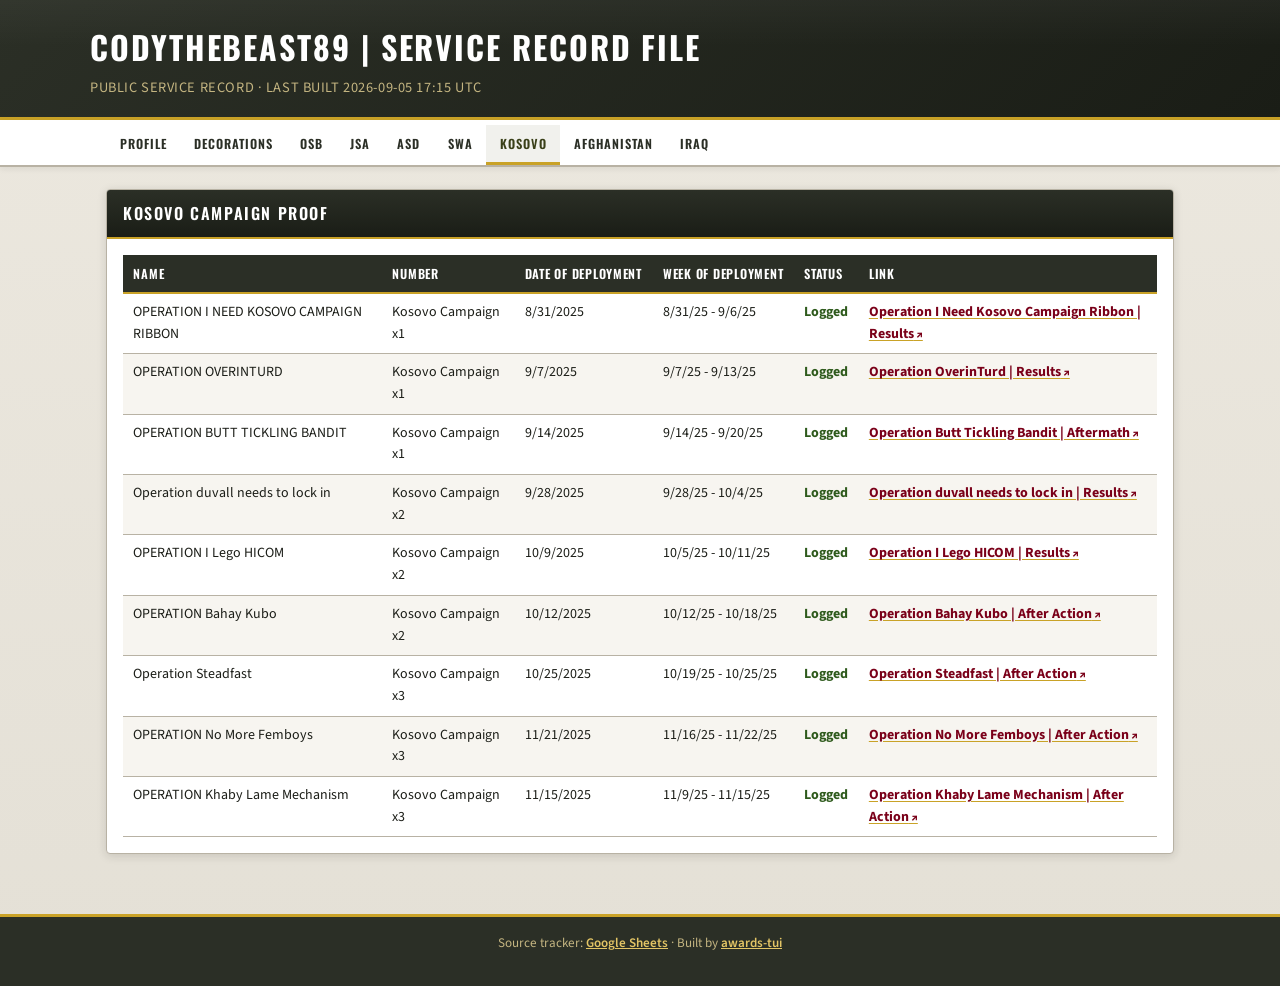
<file: docs/kosovo.html>
<!DOCTYPE html>
<html lang="en">
<head>
  <meta charset="utf-8">
  <meta name="viewport" content="width=device-width, initial-scale=1">
  <meta name="view-transition" content="same-origin">
  <title>Kosovo Campaign Proof · codythebeast89 | Service Record File</title>
  <meta name="description" content="Public service record for codythebeast89 — Kosovo Campaign Proof">
  <link rel="preconnect" href="https://fonts.googleapis.com">
  <link rel="preconnect" href="https://fonts.gstatic.com" crossorigin>
  <link rel="stylesheet" href="https://fonts.googleapis.com/css2?family=Oswald:wght@500;600;700&amp;family=Source+Sans+3:wght@400;600;700&amp;display=swap">
  <link rel="preload" href="assets/transition.webp" as="image" type="image/webp">
  <link rel="stylesheet" href="style.css">
  <script src="nav.js" defer></script>
</head>
<body>
  <header class="site-header">
    <div class="site-header__inner">
      <h1><a class="site-header__home" href="index.html">codythebeast89 | Service Record File</a></h1>
      <p>Public service record · Last built 2026-09-05 17:15 UTC</p>
    </div>
  </header>
  <nav class="site-nav" aria-label="Sections"><ul><li><a href="index.html" class="site-nav__link">Profile</a></li><li><a href="decorations.html" class="site-nav__link">Decorations</a></li><li><a href="osb.html" class="site-nav__link">OSB</a></li><li><a href="jsa.html" class="site-nav__link">JSA</a></li><li><a href="asd.html" class="site-nav__link">ASD</a></li><li><a href="swa.html" class="site-nav__link">SWA</a></li><li><a href="kosovo.html" class="site-nav__link is-active">Kosovo</a></li><li><a href="afghanistan.html" class="site-nav__link">Afghanistan</a></li><li><a href="iraq.html" class="site-nav__link">Iraq</a></li></ul></nav>
  <main class="page-content" data-page="kosovo-campaign-proof">
    <section><div class="section-header section-header--charcoal">Kosovo Campaign Proof</div><div class="section-body"><div class="table-wrap"><table class="proof-table"><thead><tr><th>Name</th><th>Number</th><th>Date of Deployment</th><th>Week of Deployment</th><th>Status</th><th>Link</th></tr></thead><tbody><tr><td>OPERATION I NEED KOSOVO CAMPAIGN RIBBON</td><td>Kosovo Campaign x1</td><td>8/31/2025</td><td>8/31/25 - 9/6/25</td><td class="status-logged">Logged</td><td><a class="proof-doc-link" href="https://docs.google.com/document/d/1CqsukAyY-PEun3_EkGp4W1hmdmpunvE5YIATe0YbWRs/edit" target="_blank" rel="noopener noreferrer" title="Open proof document">Operation I Need Kosovo Campaign Ribbon | Results</a></td></tr><tr><td>OPERATION OVERINTURD</td><td>Kosovo Campaign x1</td><td>9/7/2025</td><td>9/7/25 - 9/13/25</td><td class="status-logged">Logged</td><td><a class="proof-doc-link" href="https://docs.google.com/document/d/1Wv8J0lx3H7-5yTMVMCGcg6LplPPi02dRqfKI0yXCHwM/edit" target="_blank" rel="noopener noreferrer" title="Open proof document">Operation OverinTurd | Results</a></td></tr><tr><td>OPERATION BUTT TICKLING BANDIT</td><td>Kosovo Campaign x1</td><td>9/14/2025</td><td>9/14/25 - 9/20/25</td><td class="status-logged">Logged</td><td><a class="proof-doc-link" href="https://docs.google.com/document/d/1afiM-_DNys8cO_uu5ylsX47mDdpJ19v5DqA2h24TkIE/edit" target="_blank" rel="noopener noreferrer" title="Open proof document">Operation Butt Tickling Bandit | Aftermath</a></td></tr><tr><td>Operation duvall needs to lock in</td><td>Kosovo Campaign x2</td><td>9/28/2025</td><td>9/28/25 - 10/4/25</td><td class="status-logged">Logged</td><td><a class="proof-doc-link" href="https://docs.google.com/document/d/1ptpWBxp5luzSCUrFtdDGW5aq9F4j_XFrK2__FEFLyag/edit" target="_blank" rel="noopener noreferrer" title="Open proof document">Operation duvall needs to lock in | Results</a></td></tr><tr><td>OPERATION I Lego HICOM</td><td>Kosovo Campaign x2</td><td>10/9/2025</td><td>10/5/25 - 10/11/25</td><td class="status-logged">Logged</td><td><a class="proof-doc-link" href="https://docs.google.com/document/d/1OQF4Ef_mQSebZX084EbCn2fHrI4wjYJgWwoRqx_mD9c/edit" target="_blank" rel="noopener noreferrer" title="Open proof document">Operation I Lego HICOM | Results</a></td></tr><tr><td>OPERATION Bahay Kubo</td><td>Kosovo Campaign x2</td><td>10/12/2025</td><td>10/12/25 - 10/18/25</td><td class="status-logged">Logged</td><td><a class="proof-doc-link" href="https://docs.google.com/document/d/1CwudTowIQeqehv086aESi8wefvYXjsmBnLrEZUHh74U/edit" target="_blank" rel="noopener noreferrer" title="Open proof document">Operation Bahay Kubo | After Action</a></td></tr><tr><td>Operation Steadfast</td><td>Kosovo Campaign x3</td><td>10/25/2025</td><td>10/19/25 - 10/25/25</td><td class="status-logged">Logged</td><td><a class="proof-doc-link" href="https://docs.google.com/document/d/1xJUrq0IawYlePnnG5qC6nb7C_9zFVPWrUFCEc-FiPQ4/edit" target="_blank" rel="noopener noreferrer" title="Open proof document">Operation Steadfast | After Action</a></td></tr><tr><td>OPERATION No More Femboys</td><td>Kosovo Campaign x3</td><td>11/21/2025</td><td>11/16/25 - 11/22/25</td><td class="status-logged">Logged</td><td><a class="proof-doc-link" href="https://docs.google.com/document/d/1RHHCZHapZ6JlP-W_pzhFJeZuVGXw0o1mZ8kTTjKnm7U/edit" target="_blank" rel="noopener noreferrer" title="Open proof document">Operation No More Femboys | After Action</a></td></tr><tr><td>OPERATION Khaby Lame Mechanism</td><td>Kosovo Campaign x3</td><td>11/15/2025</td><td>11/9/25 - 11/15/25</td><td class="status-logged">Logged</td><td><a class="proof-doc-link" href="https://docs.google.com/document/d/1dKPiLBs83ubYbKrHIber3p7jo8wi6n6o5w6CLL_QFB4/edit" target="_blank" rel="noopener noreferrer" title="Open proof document">Operation Khaby Lame Mechanism | After Action</a></td></tr></tbody></table></div></div></section>
  </main>
  <footer class="site-footer">
    <p>Source tracker: <a href="https://docs.google.com/spreadsheets/d/1RayD8PRCVwut5gRG3_awt3HcWBKMH3lIker09dAMBYI/edit" rel="noopener">Google Sheets</a>
    · Built by <a href="https://github.com/codythebeast89/awards-tui" rel="noopener">awards-tui</a></p>
  </footer>
  <div id="page-transition" class="page-transition" hidden aria-hidden="true">
    <picture>
      <source srcset="assets/transition.webp" type="image/webp">
      <img src="assets/transition.gif" alt="" width="256" height="256" decoding="async" fetchpriority="high">
    </picture>
  </div>
</body>
</html>
</file>
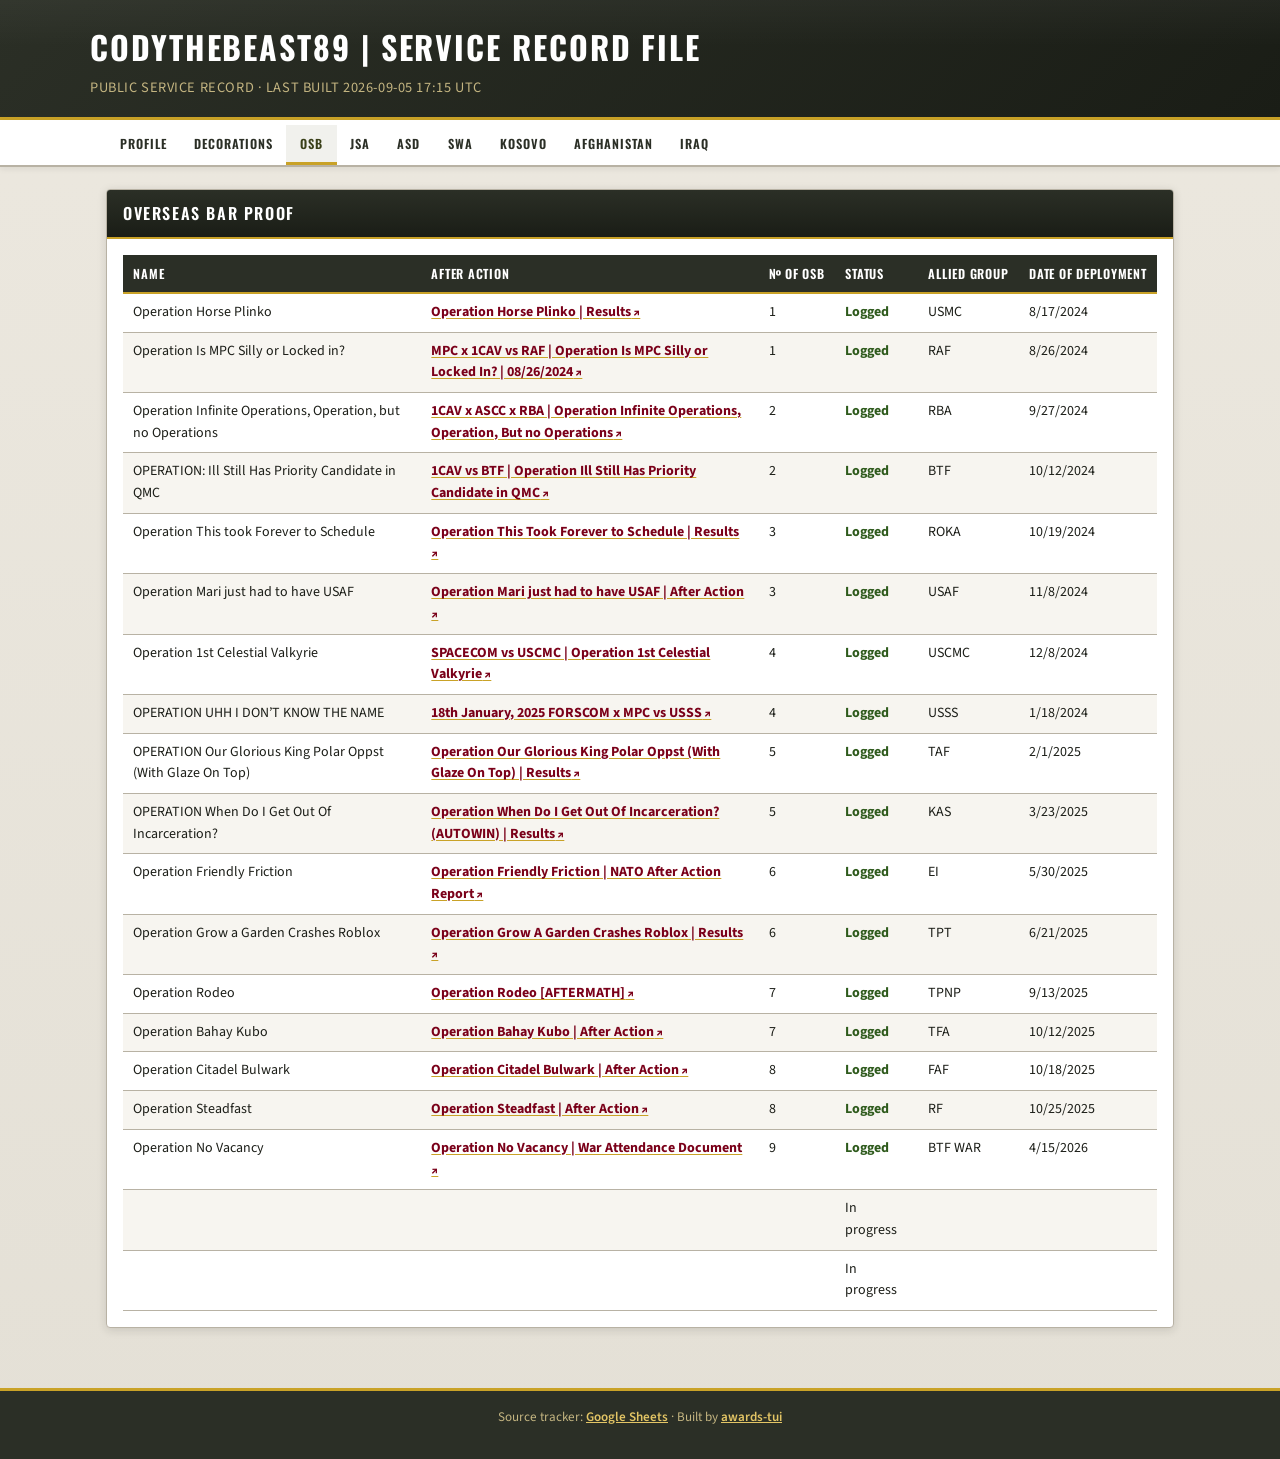
<file: docs/osb.html>
<!DOCTYPE html>
<html lang="en">
<head>
  <meta charset="utf-8">
  <meta name="viewport" content="width=device-width, initial-scale=1">
  <meta name="view-transition" content="same-origin">
  <title>Overseas Bar Proof · codythebeast89 | Service Record File</title>
  <meta name="description" content="Public service record for codythebeast89 — Overseas Bar Proof">
  <link rel="preconnect" href="https://fonts.googleapis.com">
  <link rel="preconnect" href="https://fonts.gstatic.com" crossorigin>
  <link rel="stylesheet" href="https://fonts.googleapis.com/css2?family=Oswald:wght@500;600;700&amp;family=Source+Sans+3:wght@400;600;700&amp;display=swap">
  <link rel="preload" href="assets/transition.webp" as="image" type="image/webp">
  <link rel="stylesheet" href="style.css">
  <script src="nav.js" defer></script>
</head>
<body>
  <header class="site-header">
    <div class="site-header__inner">
      <h1><a class="site-header__home" href="index.html">codythebeast89 | Service Record File</a></h1>
      <p>Public service record · Last built 2026-09-05 17:15 UTC</p>
    </div>
  </header>
  <nav class="site-nav" aria-label="Sections"><ul><li><a href="index.html" class="site-nav__link">Profile</a></li><li><a href="decorations.html" class="site-nav__link">Decorations</a></li><li><a href="osb.html" class="site-nav__link is-active">OSB</a></li><li><a href="jsa.html" class="site-nav__link">JSA</a></li><li><a href="asd.html" class="site-nav__link">ASD</a></li><li><a href="swa.html" class="site-nav__link">SWA</a></li><li><a href="kosovo.html" class="site-nav__link">Kosovo</a></li><li><a href="afghanistan.html" class="site-nav__link">Afghanistan</a></li><li><a href="iraq.html" class="site-nav__link">Iraq</a></li></ul></nav>
  <main class="page-content" data-page="overseas-bar-proof">
    <section><div class="section-header section-header--charcoal">Overseas Bar Proof</div><div class="section-body"><div class="table-wrap"><table class="proof-table"><thead><tr><th>Name</th><th>After Action</th><th>№ of OSB</th><th>Status</th><th>Allied Group</th><th>Date of Deployment</th></tr></thead><tbody><tr><td>Operation Horse Plinko</td><td><a class="proof-doc-link" href="https://docs.google.com/document/d/1TPEmkz9Wbobr1BSiBOJeKUeH47EMeVvdZlWQy3XNep4/edit?tab=t.0" target="_blank" rel="noopener noreferrer" title="Open proof document">Operation Horse Plinko | Results</a></td><td>1</td><td class="status-logged">Logged</td><td>USMC</td><td>8/17/2024</td></tr><tr><td>Operation Is MPC Silly or Locked in?</td><td><a class="proof-doc-link" href="https://docs.google.com/document/d/1_BcF1f6mJde-B22P-TLfh3FbtQ8QvPawa3nqJsEaEp0/edit?tab=t.0" target="_blank" rel="noopener noreferrer" title="Open proof document">MPC x 1CAV vs RAF | Operation Is MPC Silly or Locked In? | 08/26/2024</a></td><td>1</td><td class="status-logged">Logged</td><td>RAF</td><td>8/26/2024</td></tr><tr><td>Operation Infinite Operations, Operation, but no Operations</td><td><a class="proof-doc-link" href="https://docs.google.com/document/d/1L7B2CSnv2j_qm6XEtT6Yz3ysMp0kiIUARe_6AxKoytU/edit?tab=t.0" target="_blank" rel="noopener noreferrer" title="Open proof document">1CAV x ASCC x RBA | Operation Infinite Operations, Operation, But no Operations</a></td><td>2</td><td class="status-logged">Logged</td><td>RBA</td><td>9/27/2024</td></tr><tr><td>OPERATION: Ill Still Has Priority Candidate in QMC</td><td><a class="proof-doc-link" href="https://docs.google.com/document/d/1FnlGAaA9xerOspCjqEeUp0oGj3gbyA82lzHECTg03aQ/edit?tab=t.0" target="_blank" rel="noopener noreferrer" title="Open proof document">1CAV vs BTF | Operation Ill Still Has Priority Candidate in QMC</a></td><td>2</td><td class="status-logged">Logged</td><td>BTF</td><td>10/12/2024</td></tr><tr><td>Operation This took Forever to Schedule</td><td><a class="proof-doc-link" href="https://docs.google.com/document/d/1aXkb7b8iEIOJyPvpKNnM7ZQqs_Q015FrMT_gZmpDJHs/edit?tab=t.0" target="_blank" rel="noopener noreferrer" title="Open proof document">Operation This Took Forever to Schedule | Results</a></td><td>3</td><td class="status-logged">Logged</td><td>ROKA</td><td>10/19/2024</td></tr><tr><td>Operation Mari just had to have USAF</td><td><a class="proof-doc-link" href="https://docs.google.com/document/d/1g9VmctwXFSDud5JZ4dzRRl53p1c5NIKC56rn7sssISo/edit?tab=t.0" target="_blank" rel="noopener noreferrer" title="Open proof document">Operation Mari just had to have USAF | After Action</a></td><td>3</td><td class="status-logged">Logged</td><td>USAF</td><td>11/8/2024</td></tr><tr><td>Operation 1st Celestial Valkyrie</td><td><a class="proof-doc-link" href="https://docs.google.com/document/d/1RPQ5HUIN0E7J5DGnXQkKtbZSsJFd6sOVqHbyGWKmy48/edit?tab=t.0" target="_blank" rel="noopener noreferrer" title="Open proof document">SPACECOM vs USCMC | Operation 1st Celestial Valkyrie</a></td><td>4</td><td class="status-logged">Logged</td><td>USCMC</td><td>12/8/2024</td></tr><tr><td>OPERATION UHH I DON’T KNOW THE NAME</td><td><a class="proof-doc-link" href="https://docs.google.com/document/d/1w6oU0VuwgES224sVM6BcLK42HPK9wmnaIJF6VItvbuE/edit?tab=t.0" target="_blank" rel="noopener noreferrer" title="Open proof document">18th January, 2025 FORSCOM x MPC vs USSS</a></td><td>4</td><td class="status-logged">Logged</td><td>USSS</td><td>1/18/2024</td></tr><tr><td>OPERATION Our Glorious King Polar Oppst (With Glaze On Top)</td><td><a class="proof-doc-link" href="https://docs.google.com/document/d/1e1TN6b23ZLBGo_Be5JfjfXPTlaL3_mFsvzHcwxCoGYI/edit?tab=t.0" target="_blank" rel="noopener noreferrer" title="Open proof document">Operation Our Glorious King Polar Oppst (With Glaze On Top) | Results</a></td><td>5</td><td class="status-logged">Logged</td><td>TAF</td><td>2/1/2025</td></tr><tr><td>OPERATION When Do I Get Out Of Incarceration?</td><td><a class="proof-doc-link" href="https://docs.google.com/document/d/1MTIZ06DePtVpNUqG3yNiUgTzxcxbVUYg7TOFCyEU1Z4/edit?tab=t.0" target="_blank" rel="noopener noreferrer" title="Open proof document">Operation When Do I Get Out Of Incarceration? (AUTOWIN) | Results</a></td><td>5</td><td class="status-logged">Logged</td><td>KAS</td><td>3/23/2025</td></tr><tr><td>Operation Friendly Friction</td><td><a class="proof-doc-link" href="https://docs.google.com/document/d/1r6ic3CTBzRTWdUiCHIylOrwnX6wX9JQ5mihXZX2V5Ec/edit?tab=t.0" target="_blank" rel="noopener noreferrer" title="Open proof document">Operation Friendly Friction | NATO After Action Report</a></td><td>6</td><td class="status-logged">Logged</td><td>EI</td><td>5/30/2025</td></tr><tr><td>Operation Grow a Garden Crashes Roblox</td><td><a class="proof-doc-link" href="https://docs.google.com/document/d/1aKEQQyYDBa0YRO6Z8_4VOBu7HpNOBHyg5I5Fa9XxPXg/edit?tab=t.0" target="_blank" rel="noopener noreferrer" title="Open proof document">Operation Grow A Garden Crashes Roblox | Results</a></td><td>6</td><td class="status-logged">Logged</td><td>TPT</td><td>6/21/2025</td></tr><tr><td>Operation Rodeo</td><td><a class="proof-doc-link" href="https://docs.google.com/document/d/1Mr5CO0x1yQ9ph8hrGGiixPioYFegbmZfCmLXVXUJ83Q/edit?tab=t.0" target="_blank" rel="noopener noreferrer" title="Open proof document">Operation Rodeo [AFTERMATH]</a></td><td>7</td><td class="status-logged">Logged</td><td>TPNP</td><td>9/13/2025</td></tr><tr><td>Operation Bahay Kubo</td><td><a class="proof-doc-link" href="https://docs.google.com/document/d/1CwudTowIQeqehv086aESi8wefvYXjsmBnLrEZUHh74U/edit?tab=t.0" target="_blank" rel="noopener noreferrer" title="Open proof document">Operation Bahay Kubo | After Action</a></td><td>7</td><td class="status-logged">Logged</td><td>TFA</td><td>10/12/2025</td></tr><tr><td>Operation Citadel Bulwark</td><td><a class="proof-doc-link" href="https://docs.google.com/document/d/1hFGgXAFM8-oIWVdxlyDuTc_BVp8BGvwFCE2UKStXZDY/edit?tab=t.0" target="_blank" rel="noopener noreferrer" title="Open proof document">Operation Citadel Bulwark | After Action</a></td><td>8</td><td class="status-logged">Logged</td><td>FAF</td><td>10/18/2025</td></tr><tr><td>Operation Steadfast</td><td><a class="proof-doc-link" href="https://docs.google.com/document/d/1xJUrq0IawYlePnnG5qC6nb7C_9zFVPWrUFCEc-FiPQ4/edit?tab=t.0" target="_blank" rel="noopener noreferrer" title="Open proof document">Operation Steadfast | After Action</a></td><td>8</td><td class="status-logged">Logged</td><td>RF</td><td>10/25/2025</td></tr><tr><td>Operation No Vacancy</td><td><a class="proof-doc-link" href="https://docs.google.com/document/d/19E7EhFBoT-B6SbIAR3TAA-2FoI05GIq4BQ_1bYmU3oI/edit?tab=t.0" target="_blank" rel="noopener noreferrer" title="Open proof document">Operation No Vacancy | War Attendance Document</a></td><td>9</td><td class="status-logged">Logged</td><td>BTF WAR</td><td>4/15/2026</td></tr><tr><td></td><td></td><td></td><td>In progress</td><td></td><td></td></tr><tr><td></td><td></td><td></td><td>In progress</td><td></td><td></td></tr></tbody></table></div></div></section>
  </main>
  <footer class="site-footer">
    <p>Source tracker: <a href="https://docs.google.com/spreadsheets/d/1RayD8PRCVwut5gRG3_awt3HcWBKMH3lIker09dAMBYI/edit" rel="noopener">Google Sheets</a>
    · Built by <a href="https://github.com/codythebeast89/awards-tui" rel="noopener">awards-tui</a></p>
  </footer>
  <div id="page-transition" class="page-transition" hidden aria-hidden="true">
    <picture>
      <source srcset="assets/transition.webp" type="image/webp">
      <img src="assets/transition.gif" alt="" width="256" height="256" decoding="async" fetchpriority="high">
    </picture>
  </div>
</body>
</html>
</file>
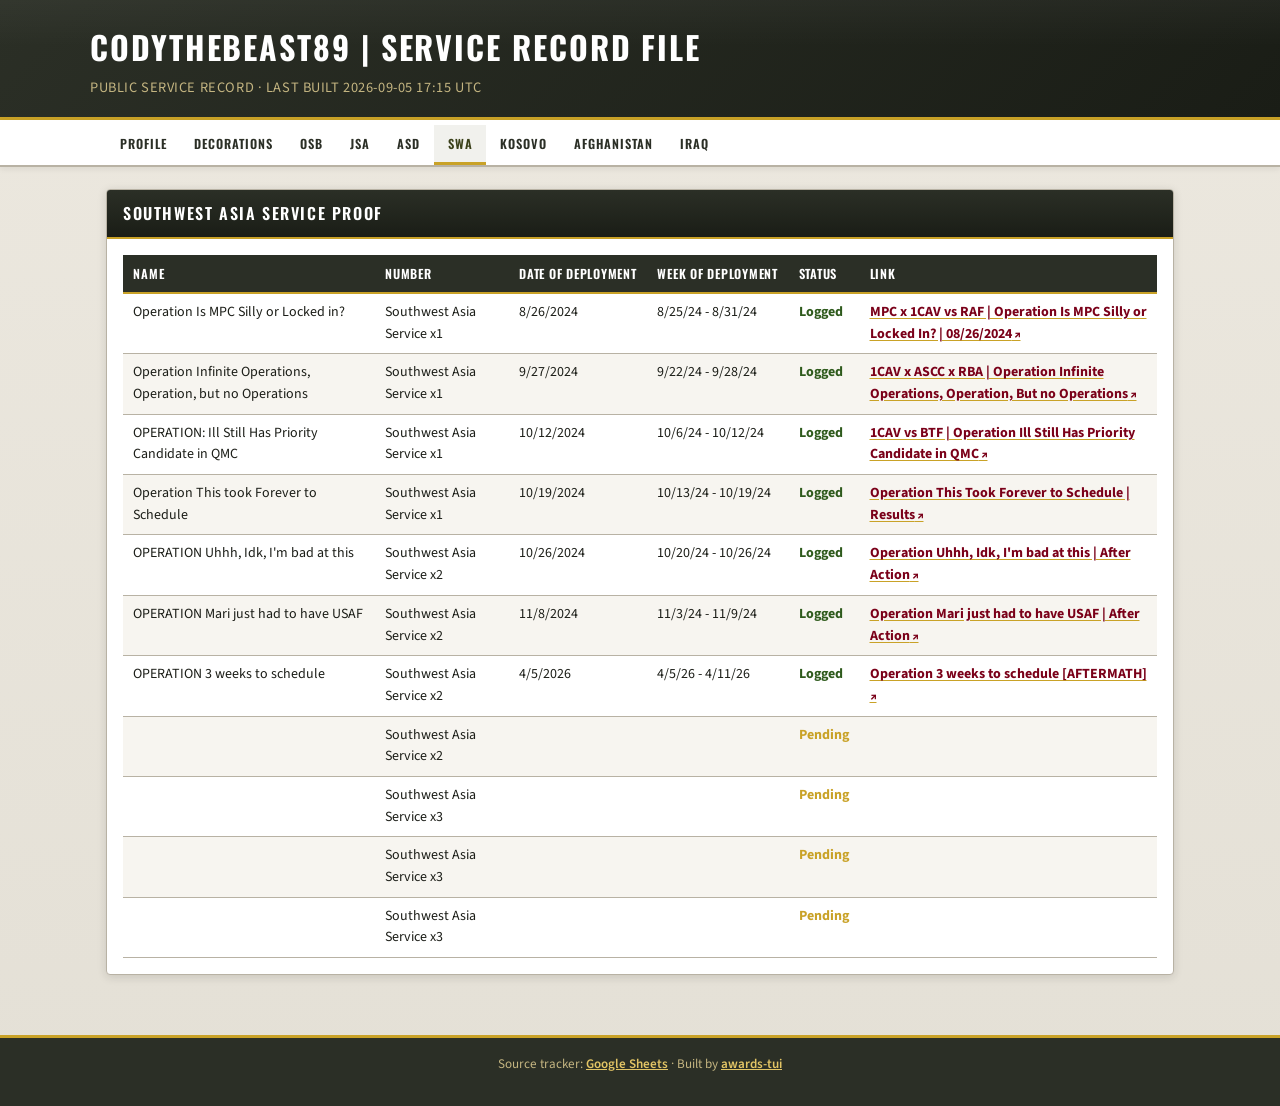
<file: docs/swa.html>
<!DOCTYPE html>
<html lang="en">
<head>
  <meta charset="utf-8">
  <meta name="viewport" content="width=device-width, initial-scale=1">
  <meta name="view-transition" content="same-origin">
  <title>Southwest Asia Service Proof · codythebeast89 | Service Record File</title>
  <meta name="description" content="Public service record for codythebeast89 — Southwest Asia Service Proof">
  <link rel="preconnect" href="https://fonts.googleapis.com">
  <link rel="preconnect" href="https://fonts.gstatic.com" crossorigin>
  <link rel="stylesheet" href="https://fonts.googleapis.com/css2?family=Oswald:wght@500;600;700&amp;family=Source+Sans+3:wght@400;600;700&amp;display=swap">
  <link rel="preload" href="assets/transition.webp" as="image" type="image/webp">
  <link rel="stylesheet" href="style.css">
  <script src="nav.js" defer></script>
</head>
<body>
  <header class="site-header">
    <div class="site-header__inner">
      <h1><a class="site-header__home" href="index.html">codythebeast89 | Service Record File</a></h1>
      <p>Public service record · Last built 2026-09-05 17:15 UTC</p>
    </div>
  </header>
  <nav class="site-nav" aria-label="Sections"><ul><li><a href="index.html" class="site-nav__link">Profile</a></li><li><a href="decorations.html" class="site-nav__link">Decorations</a></li><li><a href="osb.html" class="site-nav__link">OSB</a></li><li><a href="jsa.html" class="site-nav__link">JSA</a></li><li><a href="asd.html" class="site-nav__link">ASD</a></li><li><a href="swa.html" class="site-nav__link is-active">SWA</a></li><li><a href="kosovo.html" class="site-nav__link">Kosovo</a></li><li><a href="afghanistan.html" class="site-nav__link">Afghanistan</a></li><li><a href="iraq.html" class="site-nav__link">Iraq</a></li></ul></nav>
  <main class="page-content" data-page="southwest-asia-service-proof">
    <section><div class="section-header section-header--charcoal">Southwest Asia Service Proof</div><div class="section-body"><div class="table-wrap"><table class="proof-table"><thead><tr><th>Name</th><th>Number</th><th>Date of Deployment</th><th>Week of Deployment</th><th>Status</th><th>Link</th></tr></thead><tbody><tr><td>Operation Is MPC Silly or Locked in?</td><td>Southwest Asia Service x1</td><td>8/26/2024</td><td>8/25/24 - 8/31/24</td><td class="status-logged">Logged</td><td><a class="proof-doc-link" href="https://docs.google.com/document/d/1_BcF1f6mJde-B22P-TLfh3FbtQ8QvPawa3nqJsEaEp0/edit" target="_blank" rel="noopener noreferrer" title="Open proof document">MPC x 1CAV vs RAF | Operation Is MPC Silly or Locked In? | 08/26/2024</a></td></tr><tr><td>Operation Infinite Operations, Operation, but no Operations</td><td>Southwest Asia Service x1</td><td>9/27/2024</td><td>9/22/24 - 9/28/24</td><td class="status-logged">Logged</td><td><a class="proof-doc-link" href="https://docs.google.com/document/d/1L7B2CSnv2j_qm6XEtT6Yz3ysMp0kiIUARe_6AxKoytU/edit" target="_blank" rel="noopener noreferrer" title="Open proof document">1CAV x ASCC x RBA | Operation Infinite Operations, Operation, But no Operations</a></td></tr><tr><td>OPERATION: Ill Still Has Priority Candidate in QMC</td><td>Southwest Asia Service x1</td><td>10/12/2024</td><td>10/6/24 - 10/12/24</td><td class="status-logged">Logged</td><td><a class="proof-doc-link" href="https://docs.google.com/document/d/1FnlGAaA9xerOspCjqEeUp0oGj3gbyA82lzHECTg03aQ/edit" target="_blank" rel="noopener noreferrer" title="Open proof document">1CAV vs BTF | Operation Ill Still Has Priority Candidate in QMC</a></td></tr><tr><td>Operation This took Forever to Schedule</td><td>Southwest Asia Service x1</td><td>10/19/2024</td><td>10/13/24 - 10/19/24</td><td class="status-logged">Logged</td><td><a class="proof-doc-link" href="https://docs.google.com/document/d/1aXkb7b8iEIOJyPvpKNnM7ZQqs_Q015FrMT_gZmpDJHs/edit" target="_blank" rel="noopener noreferrer" title="Open proof document">Operation This Took Forever to Schedule | Results</a></td></tr><tr><td>OPERATION Uhhh, Idk, I&#x27;m bad at this</td><td>Southwest Asia Service x2</td><td>10/26/2024</td><td>10/20/24 - 10/26/24</td><td class="status-logged">Logged</td><td><a class="proof-doc-link" href="https://docs.google.com/document/d/1KF9hOwDyKLwPGXnPjYl8Qvp4Fh4_Eht38W7vwd8VKvQ/edit" target="_blank" rel="noopener noreferrer" title="Open proof document">Operation Uhhh, Idk, I&#x27;m bad at this | After Action</a></td></tr><tr><td>OPERATION Mari just had to have USAF</td><td>Southwest Asia Service x2</td><td>11/8/2024</td><td>11/3/24 - 11/9/24</td><td class="status-logged">Logged</td><td><a class="proof-doc-link" href="https://docs.google.com/document/d/1g9VmctwXFSDud5JZ4dzRRl53p1c5NIKC56rn7sssISo/edit" target="_blank" rel="noopener noreferrer" title="Open proof document">Operation Mari just had to have USAF | After Action</a></td></tr><tr><td>OPERATION 3 weeks to schedule</td><td>Southwest Asia Service x2</td><td>4/5/2026</td><td>4/5/26 - 4/11/26</td><td class="status-logged">Logged</td><td><a class="proof-doc-link" href="https://docs.google.com/document/d/1A7khvUB9KDeKKVb6lZSPXLFgl1ic424Dg0rbXE0yz1A/edit" target="_blank" rel="noopener noreferrer" title="Open proof document">Operation 3 weeks to schedule [AFTERMATH]</a></td></tr><tr><td></td><td>Southwest Asia Service x2</td><td></td><td></td><td class="status-pending">Pending</td><td></td></tr><tr><td></td><td>Southwest Asia Service x3</td><td></td><td></td><td class="status-pending">Pending</td><td></td></tr><tr><td></td><td>Southwest Asia Service x3</td><td></td><td></td><td class="status-pending">Pending</td><td></td></tr><tr><td></td><td>Southwest Asia Service x3</td><td></td><td></td><td class="status-pending">Pending</td><td></td></tr></tbody></table></div></div></section>
  </main>
  <footer class="site-footer">
    <p>Source tracker: <a href="https://docs.google.com/spreadsheets/d/1RayD8PRCVwut5gRG3_awt3HcWBKMH3lIker09dAMBYI/edit" rel="noopener">Google Sheets</a>
    · Built by <a href="https://github.com/codythebeast89/awards-tui" rel="noopener">awards-tui</a></p>
  </footer>
  <div id="page-transition" class="page-transition" hidden aria-hidden="true">
    <picture>
      <source srcset="assets/transition.webp" type="image/webp">
      <img src="assets/transition.gif" alt="" width="256" height="256" decoding="async" fetchpriority="high">
    </picture>
  </div>
</body>
</html>
</file>
<file: docs/style.css>
:root {
  --charcoal: #2b2f26;
  --od-green: #4b5320;
  --od-green-dark: #3a4019;
  --maroon: #7a0019;
  --red: #9b1c31;
  --gold: #c9a227;
  --gold-light: #e3c565;
  --khaki: #c4b581;
  --cream: #f2ead8;
  --paper: #ece8df;
  --gray-bg: #e4e0d6;
  --gray-border: #b8b2a4;
  --text: #1c1e18;
  --muted: #5c5a52;
  --card-shadow: 0 2px 10px rgba(28, 30, 24, 0.14);
  --radius: 4px;
  --max-width: 1100px;
}

*, *::before, *::after { box-sizing: border-box; }
html { scroll-behavior: smooth; }
body {
  margin: 0;
  font-family: "Source Sans 3", "Segoe UI", system-ui, -apple-system, sans-serif;
  color: var(--text);
  background:
    linear-gradient(180deg, var(--paper) 0%, var(--gray-bg) 100%);
  line-height: 1.55;
  min-height: 100vh;
}
a { color: var(--od-green-dark); }
a:hover { color: var(--maroon); }
.site-header {
  background:
    linear-gradient(180deg, rgba(255, 255, 255, 0.04) 0%, transparent 40%),
    linear-gradient(135deg, var(--charcoal) 0%, #1a1d16 100%);
  color: #ffffff;
  border-bottom: 3px solid var(--gold);
  padding: 1.35rem 1.5rem 1.1rem;
  position: relative;
}
.site-header::after {
  content: "";
  position: absolute;
  left: 0;
  right: 0;
  bottom: -6px;
  height: 3px;
  background: repeating-linear-gradient(
    90deg,
    var(--maroon) 0,
    var(--maroon) 12px,
    var(--gold) 12px,
    var(--gold) 24px
  );
}
.site-header__inner { max-width: var(--max-width); margin: 0 auto; }
.site-header h1 {
  margin: 0 0 0.35rem;
  font-family: "Oswald", "Arial Narrow", sans-serif;
  font-size: clamp(1.45rem, 3.2vw, 2rem);
  font-weight: 700;
  letter-spacing: 0.06em;
  text-transform: uppercase;
}
.site-header__home {
  color: inherit;
  text-decoration: none;
}
.site-header__home:hover,
.site-header__home:focus-visible {
  color: var(--gold-light);
  outline: none;
}
.site-header p {
  margin: 0;
  color: var(--khaki);
  font-size: 0.9rem;
  letter-spacing: 0.04em;
  text-transform: uppercase;
}
.site-nav {
  background: #ffffff;
  border-bottom: 2px solid var(--gray-border);
  position: sticky;
  top: 0;
  z-index: 10;
  box-shadow: 0 2px 6px rgba(28, 30, 24, 0.08);
}
.site-nav ul {
  max-width: var(--max-width);
  margin: 0 auto;
  padding: 0.35rem 1rem 0;
  list-style: none;
  display: flex;
  flex-wrap: wrap;
  gap: 0;
}
.site-nav a {
  display: inline-block;
  padding: 0.55rem 0.85rem;
  border-radius: 0;
  text-decoration: none;
  font-family: "Oswald", "Arial Narrow", sans-serif;
  font-size: 0.78rem;
  font-weight: 600;
  letter-spacing: 0.08em;
  text-transform: uppercase;
  color: var(--charcoal);
  background: transparent;
  border-bottom: 3px solid transparent;
  transition: color 0.2s ease, border-color 0.2s ease, background 0.2s ease;
}
.site-nav a.is-active {
  background: rgba(75, 83, 32, 0.08);
  color: var(--od-green-dark);
  border-bottom-color: var(--gold);
}
.site-nav a:hover, .site-nav a:focus-visible {
  background: rgba(201, 162, 39, 0.12);
  color: var(--maroon);
  outline: none;
}
.site-nav a.is-active:hover,
.site-nav a.is-active:focus-visible {
  background: rgba(75, 83, 32, 0.14);
  color: var(--od-green-dark);
}
main,
main.page-content {
  max-width: var(--max-width);
  margin: 0 auto;
  padding: 1.35rem 1rem 2.5rem;
}
.decorations-ribbons-heading {
  margin-top: 1.25rem;
  color: var(--od-green-dark);
  font-family: "Oswald", "Arial Narrow", sans-serif;
  letter-spacing: 0.04em;
  text-transform: uppercase;
}
.page-transition {
  position: fixed;
  inset: 0;
  z-index: 1000;
  display: flex;
  align-items: center;
  justify-content: center;
  background: rgba(26, 29, 22, 0.88);
  opacity: 0;
  visibility: hidden;
  transition: opacity 0.22s ease, visibility 0.22s ease;
  pointer-events: none;
}
.page-transition.is-active {
  opacity: 1;
  visibility: visible;
}
.page-transition picture,
.page-transition img {
  display: block;
  width: min(256px, 52vw);
  height: auto;
  filter: drop-shadow(0 8px 24px rgba(0, 0, 0, 0.45));
}
@view-transition {
  navigation: auto;
}
.site-header { view-transition-name: site-header; }
.site-nav { view-transition-name: site-nav; }
.site-footer { view-transition-name: site-footer; }
.page-content { view-transition-name: page-content; }
::view-transition-old(page-content) {
  animation: page-slide-out 0.3s cubic-bezier(0.4, 0, 0.2, 1) both;
}
::view-transition-new(page-content) {
  animation: page-slide-in 0.3s cubic-bezier(0.4, 0, 0.2, 1) both;
}
.page-content.page-enter {
  animation: page-enter 0.35s cubic-bezier(0.4, 0, 0.2, 1) both;
}
.page-content.page-enter-forward {
  animation: page-enter-forward 0.35s cubic-bezier(0.4, 0, 0.2, 1) both;
}
.page-content.page-enter-back {
  animation: page-enter-back 0.35s cubic-bezier(0.4, 0, 0.2, 1) both;
}
.page-content.page-exit-forward {
  animation: page-exit-forward 0.28s cubic-bezier(0.4, 0, 0.2, 1) forwards;
}
.page-content.page-exit-back {
  animation: page-exit-back 0.28s cubic-bezier(0.4, 0, 0.2, 1) forwards;
}
@keyframes page-enter {
  from { opacity: 0; transform: translateY(10px); }
  to { opacity: 1; transform: translateY(0); }
}
@keyframes page-enter-forward {
  from { opacity: 0; transform: translateX(28px); }
  to { opacity: 1; transform: translateX(0); }
}
@keyframes page-enter-back {
  from { opacity: 0; transform: translateX(-28px); }
  to { opacity: 1; transform: translateX(0); }
}
@keyframes page-exit-forward {
  to { opacity: 0; transform: translateX(-28px); }
}
@keyframes page-exit-back {
  to { opacity: 0; transform: translateX(28px); }
}
@keyframes page-slide-in {
  from { opacity: 0; transform: translateX(16px); }
  to { opacity: 1; transform: translateX(0); }
}
@keyframes page-slide-out {
  to { opacity: 0; transform: translateX(-16px); }
}
@media (prefers-reduced-motion: reduce) {
  @view-transition { navigation: none; }
  ::view-transition-old(page-content),
  ::view-transition-new(page-content),
  .page-content.page-enter,
  .page-content.page-enter-forward,
  .page-content.page-enter-back,
  .page-content.page-exit-forward,
  .page-content.page-exit-back,
  .page-transition {
    animation: none !important;
    transition: none !important;
  }
  .page-transition { display: none !important; }
  .site-nav a { transition: none; }
}
section {
  background: #ffffff;
  border: 1px solid var(--gray-border);
  border-radius: var(--radius);
  box-shadow: var(--card-shadow);
  margin-bottom: 1.25rem;
  overflow: hidden;
}
.section-header {
  background: linear-gradient(180deg, var(--od-green) 0%, var(--od-green-dark) 100%);
  color: #ffffff;
  padding: 0.7rem 1rem;
  font-family: "Oswald", "Arial Narrow", sans-serif;
  font-size: 1rem;
  font-weight: 600;
  letter-spacing: 0.1em;
  text-transform: uppercase;
  border-bottom: 2px solid var(--gold);
}
.section-header--gold {
  background: linear-gradient(180deg, var(--gold-light) 0%, var(--gold) 100%);
  color: var(--charcoal);
}
.section-header--charcoal {
  background: linear-gradient(180deg, var(--charcoal) 0%, #1a1d16 100%);
}
.section-body { padding: 1rem; }
.profile-layout {
  display: grid;
  grid-template-columns: minmax(140px, 200px) 1fr;
  gap: 1.25rem 2rem;
  align-items: start;
}
.profile-fields {
  display: grid;
  grid-template-columns: repeat(auto-fit, minmax(200px, 1fr));
  gap: 0.85rem 1.25rem;
  margin: 0;
}
.profile-field {
  display: grid;
  gap: 0.15rem;
}
.profile-photo {
  display: flex;
  justify-content: flex-start;
}
.profile-photo img {
  width: min(180px, 100%);
  height: auto;
  border-radius: var(--radius);
  border: 3px solid var(--od-green);
  box-shadow: var(--card-shadow);
}
.profile-field dt,
.profile-fields dt {
  margin: 0;
  font-family: "Oswald", "Arial Narrow", sans-serif;
  font-weight: 600;
  color: var(--muted);
  font-size: 0.72rem;
  text-transform: uppercase;
  letter-spacing: 0.08em;
}
.profile-field dd,
.profile-fields dd {
  margin: 0;
  font-weight: 600;
  font-size: 0.95rem;
}
.badge-groups { display: grid; gap: 1rem; }
.badge-group h3 {
  margin: 0 0 0.5rem;
  padding-bottom: 0.35rem;
  border-bottom: 2px solid var(--gold);
  color: var(--charcoal);
  font-family: "Oswald", "Arial Narrow", sans-serif;
  font-size: 0.95rem;
  letter-spacing: 0.04em;
  text-transform: uppercase;
}
.badge-list {
  display: grid;
  grid-template-columns: repeat(auto-fill, minmax(min(100%, 280px), 1fr));
  gap: 0.75rem;
  list-style: none;
  margin: 0;
  padding: 0;
}
.badge-card, .ribbon-card {
  display: flex;
  gap: 0.75rem;
  align-items: center;
  min-height: 88px;
  max-width: 420px;
  padding: 0.65rem;
  border: 1px solid var(--gray-border);
  border-radius: var(--radius);
  background: #faf9f6;
}
.award-card__media-link {
  --award-media-size: 76px;
  flex: 0 0 var(--award-media-size);
  width: var(--award-media-size);
  height: var(--award-media-size);
  min-width: var(--award-media-size);
  min-height: var(--award-media-size);
  text-decoration: none;
  color: inherit;
  border-radius: 6px;
  cursor: zoom-in;
  transition: box-shadow 0.15s ease;
}
.award-card__media-link:hover,
.award-card__media-link:focus-visible {
  outline: none;
  box-shadow: 0 0 0 2px var(--gold);
}
.award-card__media-link:hover .award-card__media,
.award-card__media-link:focus-visible .award-card__media {
  border-color: var(--od-green);
}
.award-card__media {
  --award-media-size: 76px;
  --ribbon-strip-height: 32px;
  width: 100%;
  height: 100%;
  min-width: 0;
  min-height: 0;
  flex: none;
  max-width: none;
  max-height: none;
  display: flex;
  align-items: center;
  justify-content: center;
  background: #ffffff;
  border: 1px solid var(--gray-border);
  border-radius: 6px;
  overflow: hidden;
}
.award-card__media-link--ezr,
.award-card__media-link:has(.award-card__media--ezr) {
  --award-media-size: 96px;
  flex-basis: var(--award-media-size);
  width: var(--award-media-size);
  height: var(--award-media-size);
  min-width: var(--award-media-size);
  min-height: var(--award-media-size);
}
.award-card__media--ezr > img {
  width: 100%;
  height: 100%;
  max-width: 100%;
  max-height: 100%;
  object-fit: contain;
}
.award-card__media:not(.award-card__media--rack):not(.award-card__media--ezr) > img {
  display: block;
  width: 100%;
  height: 100%;
  max-width: var(--award-media-size);
  max-height: var(--award-media-size);
  object-fit: contain;
}
.award-card__media--rack {
  position: relative;
  overflow: hidden;
}
.award-card__ribbon {
  display: block;
  width: 96%;
  height: var(--ribbon-strip-height);
  max-width: 96%;
  max-height: var(--ribbon-strip-height);
  object-fit: contain;
  position: absolute;
  left: 50%;
  top: 50%;
  transform: translate(-50%, -50%);
}
.award-card__devices {
  position: absolute;
  left: 50%;
  top: 50%;
  width: 88%;
  height: var(--ribbon-strip-height);
  transform: translate(-50%, -50%);
  pointer-events: none;
}
.award-device {
  position: absolute;
  display: block;
  object-fit: contain;
  flex: none;
}
.award-device--valor {
  left: 50%;
  top: 62%;
  transform: translate(-50%, -50%);
  width: 6px;
  height: 7px;
  z-index: 2;
}
.award-device--olc {
  top: 50%;
  transform: translateY(-58%);
  width: var(--olc-size, 5px);
  height: calc(var(--olc-size, 5px) * 1.2);
  right: calc(1px + var(--olc-index) * var(--olc-gap, 4px));
  z-index: 2;
}
.award-card__media--empty {
  background: linear-gradient(135deg, #f3f1eb 0%, #e8e4da 100%);
}
.badge-card__body,
.ribbon-card__body {
  min-width: 0;
  flex: 1;
}
.badge-card__name, .ribbon-card__name {
  font-family: "Oswald", "Arial Narrow", sans-serif;
  font-weight: 600;
  font-size: 0.92rem;
}
.badge-card__device, .ribbon-card__device { color: var(--muted); font-size: 0.82rem; }
.ribbon-grid {
  display: grid;
  grid-template-columns: repeat(auto-fill, minmax(min(100%, 280px), 1fr));
  gap: 0.75rem;
}
.ribbon-count {
  margin: 0 0 0.75rem;
  font-family: "Oswald", "Arial Narrow", sans-serif;
  font-weight: 600;
  letter-spacing: 0.04em;
  text-transform: uppercase;
  color: var(--od-green-dark);
}
.table-wrap { overflow-x: auto; }
table { width: 100%; border-collapse: collapse; font-size: 0.875rem; }
thead th {
  background: var(--charcoal);
  color: #ffffff;
  font-family: "Oswald", "Arial Narrow", sans-serif;
  font-weight: 600;
  letter-spacing: 0.06em;
  text-transform: uppercase;
  font-size: 0.78rem;
  text-align: left;
  padding: 0.55rem 0.65rem;
  white-space: nowrap;
  border-bottom: 2px solid var(--gold);
}
tbody td {
  padding: 0.5rem 0.65rem;
  border-bottom: 1px solid var(--gray-border);
  vertical-align: top;
}
tbody tr:nth-child(even) { background: #f7f5f0; }
tbody tr:hover { background: rgba(201, 162, 39, 0.1); }
.proof-doc-link {
  color: var(--maroon);
  font-weight: 700;
  text-decoration: underline;
  text-decoration-color: var(--gold);
  text-underline-offset: 2px;
}
.proof-doc-link:hover {
  color: var(--od-green-dark);
  text-decoration-color: var(--maroon);
}
.proof-doc-link::after {
  content: " ↗";
  font-size: 0.85em;
  font-weight: 700;
}
.proof-table td:has(.proof-doc-link) { max-width: 28rem; }
.status-logged { color: #2e5a1c; font-weight: 700; }
.status-pending { color: var(--gold); font-weight: 700; }
.events-block { margin-bottom: 1rem; }
.events-block h3 {
  margin: 0 0 0.5rem;
  font-family: "Oswald", "Arial Narrow", sans-serif;
  color: var(--maroon);
  font-size: 0.95rem;
  letter-spacing: 0.04em;
  text-transform: uppercase;
}
.site-footer {
  background: var(--charcoal);
  border-top: 3px solid var(--gold);
  padding: 1rem 1rem 2rem;
  color: var(--khaki);
  font-size: 0.82rem;
  text-align: center;
}
.site-footer p {
  max-width: var(--max-width);
  margin: 0 auto;
}
.site-footer a {
  color: var(--gold-light);
  font-weight: 600;
}
.site-footer a:hover { color: #ffffff; }
.meta-note { margin-top: 0.75rem; font-size: 0.8rem; color: var(--muted); }
.visually-hidden {
  position: absolute;
  width: 1px;
  height: 1px;
  padding: 0;
  margin: -1px;
  overflow: hidden;
  clip: rect(0, 0, 0, 0);
  white-space: nowrap;
  border: 0;
}
@media (min-width: 768px) {
  .profile-layout {
    grid-template-columns: 200px 1fr;
  }
  .profile-fields {
    grid-template-columns: repeat(2, minmax(0, 1fr));
  }
}
@media (max-width: 640px) {
  .profile-layout { grid-template-columns: 1fr; }
  .profile-photo { justify-content: center; margin-bottom: 0.25rem; }
  .profile-fields { grid-template-columns: 1fr; }
  .badge-card, .ribbon-card { max-width: none; }
  .site-nav a {
    padding: 0.45rem 0.55rem;
    font-size: 0.72rem;
  }
}
</file>
